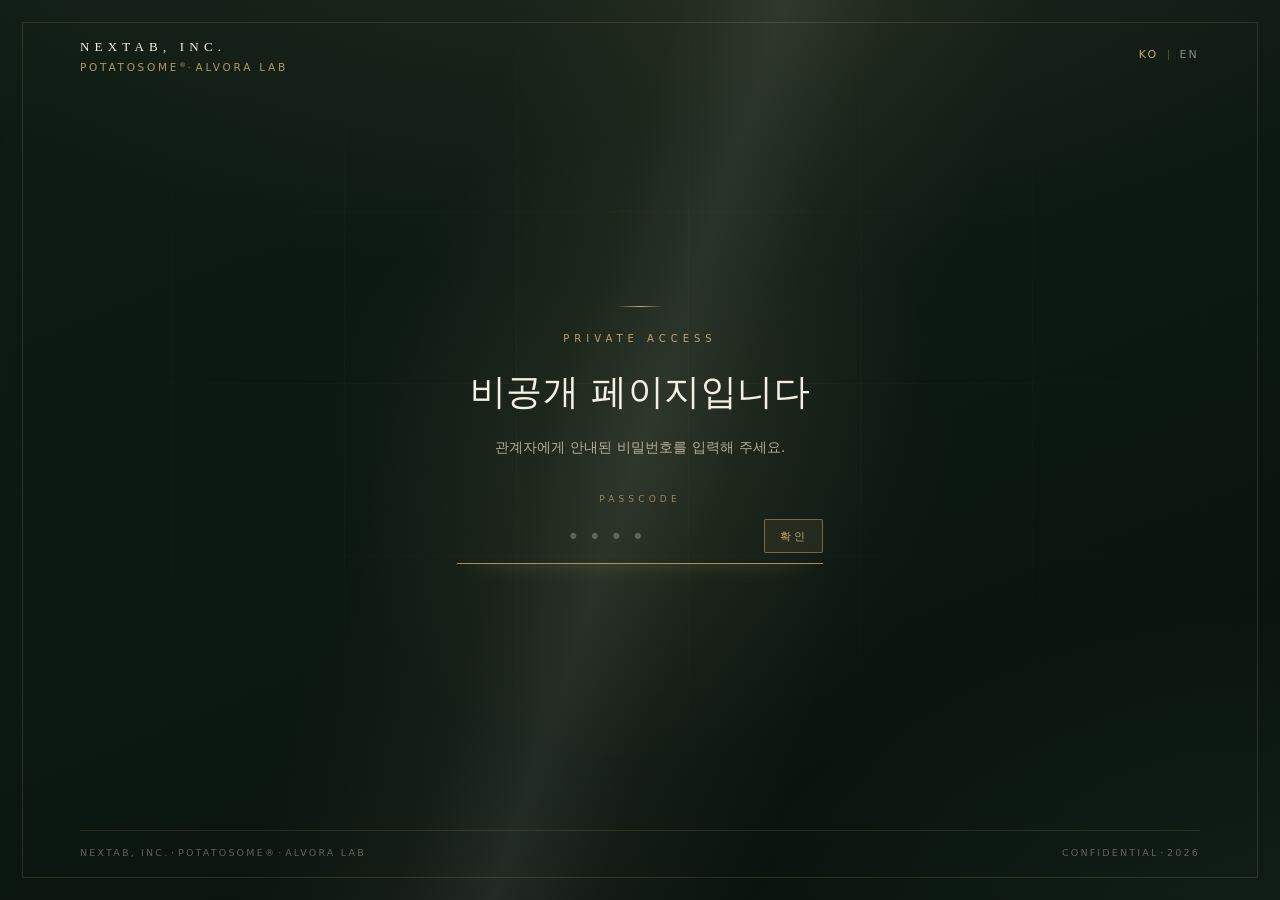
<file: brochure.html>
<!DOCTYPE html>
<html lang="ko">
<head>
<meta charset="utf-8">
<meta name="viewport" content="width=device-width, initial-scale=1">
<!-- nextab-gate:head:start -->
<!-- Private preview: this whole site stays out of search indexes. -->
<meta name="robots" content="noindex, nofollow">
<meta name="googlebot" content="noindex, nofollow">
<script>
  /* Runs before the body is parsed: keep the page hidden until the passcode gate is passed.
     A pass already given in this browsing session skips the gate with no flash. */
  (function () {
    var KEY = 'nextab_exosome_unlocked_v1';
    var root = document.documentElement;
    var open = false;
    try { open = sessionStorage.getItem(KEY) === '1'; } catch (e) {}
    root.className += open ? ' gate-ready' : ' gate-locked';
    if (!open) {
      /* dark canvas from the first paint: an inline rule that lands before the
         page stylesheets do, so no white or paper flash while they download */
      root.style.backgroundColor = '#0c1913';
      root.style.colorScheme = 'dark';
      var boot = document.createElement('style');
      boot.id = 'nextab-gate-boot-style';
      boot.appendChild(document.createTextNode(
        'html.gate-locked,html.gate-locked body{background:#0c1913 !important;color-scheme:dark}'));
      (document.head || root).appendChild(boot);
    }
    window.__nextabGateUnlocked = open;
  })();
</script>
<style id="access-gate-style">
  /* ---- Nextab private-access gate: pure CSS, no image or video asset ---- */
  html.gate-locked, html.gate-locked body { height: 100%; overflow: hidden; }
  html.gate-locked, html.gate-locked body { background: #0c1913 !important; }
  html.gate-locked body > *:not(#access-gate) { display: none !important; }
  /* the page pre-hides its body while English strings load; the gate is already
     in the chosen language, so let it paint instead of a white flash */
  html.gate-locked.lang-en:not(.lang-ready) body { opacity: 1 !important; }

  #access-gate {
    --ag-forest: #0c1913;
    --ag-gold: #c9a96e;
    --ag-ivory: #f5f0e3;
    --ag-cream: #e9dfc9;
    position: fixed;
    inset: 0;
    z-index: 2147483000;
    display: flex;
    height: 100vh;
    height: 100dvh;
    min-height: 100vh;
    min-height: 100dvh;
    padding: clamp(18px, 3.2vw, 40px);
    box-sizing: border-box;
    color: var(--ag-ivory);
    font-family: 'Noto Sans KR', 'Hanken Grotesk', system-ui, -apple-system, 'Segoe UI', 'Helvetica Neue', sans-serif;
    background:
      radial-gradient(120% 82% at 50% -18%, rgba(201, 169, 110, .11), rgba(201, 169, 110, 0) 60%),
      radial-gradient(82% 72% at 106% 110%, rgba(94, 150, 120, .13), rgba(94, 150, 120, 0) 62%),
      linear-gradient(158deg, #0d1b14 0%, #0c1913 42%, #0a1510 72%, #08110d 100%);
    overflow: hidden;
    isolation: isolate;
    -webkit-font-smoothing: antialiased;
    -moz-osx-font-smoothing: grayscale;
  }
  html.gate-ready #access-gate { display: none; }

  #access-gate *,
  #access-gate *::before,
  #access-gate *::after { box-sizing: border-box; }

  /* faint woven tone, masked to the centre */
  #access-gate::before {
    content: "";
    position: absolute;
    inset: 0;
    pointer-events: none;
    background-image:
      repeating-linear-gradient(90deg, rgba(201, 169, 110, .05) 0 1px, transparent 1px 172px),
      repeating-linear-gradient(0deg, rgba(201, 169, 110, .04) 0 1px, transparent 1px 172px);
    -webkit-mask-image: radial-gradient(74% 62% at 50% 42%, #000 4%, rgba(0, 0, 0, .32) 54%, transparent 84%);
    mask-image: radial-gradient(74% 62% at 50% 42%, #000 4%, rgba(0, 0, 0, .32) 54%, transparent 84%);
  }
  /* warm halo behind the wordmark block */
  #access-gate::after {
    content: "";
    position: absolute;
    left: 50%;
    top: 50%;
    width: min(860px, 94vw);
    height: min(860px, 94vw);
    transform: translate(-50%, -50%);
    border-radius: 50%;
    pointer-events: none;
    background: radial-gradient(closest-side, rgba(201, 169, 110, .075), rgba(201, 169, 110, .02) 55%, rgba(201, 169, 110, 0) 74%);
  }
  #access-gate .ag-sheen {
    position: absolute;
    inset: -25% -35%;
    pointer-events: none;
    background: linear-gradient(108deg, transparent 40%, rgba(201, 169, 110, .05) 46%, rgba(246, 236, 208, .1) 50%, rgba(201, 169, 110, .05) 54%, transparent 60%);
    animation: agSheen 17s ease-in-out infinite;
  }
  @keyframes agSheen {
    0%, 100% { transform: translate3d(-12%, 0, 0); }
    50% { transform: translate3d(12%, 0, 0); }
  }
  #access-gate .ag-frame-line {
    position: absolute;
    inset: clamp(11px, 1.7vw, 22px);
    border: 1px solid rgba(201, 169, 110, .17);
    pointer-events: none;
  }

  #access-gate .ag-frame {
    position: relative;
    z-index: 2;
    flex: 1 1 auto;
    display: flex;
    flex-direction: column;
    width: 100%;
    max-width: 1120px;
    margin: 0 auto;
  }

  #access-gate .ag-top {
    display: flex;
    align-items: flex-start;
    justify-content: space-between;
    gap: 20px;
  }
  #access-gate .ag-brand { display: flex; flex-direction: column; gap: 9px; }
  #access-gate .ag-word {
    font-family: 'Noto Serif KR', Georgia, 'Times New Roman', serif;
    font-size: 13px;
    font-weight: 500;
    line-height: 1;
    letter-spacing: .4em;
    text-transform: uppercase;
    color: var(--ag-ivory);
  }
  #access-gate .ag-sub {
    font-size: 10.5px;
    line-height: 1;
    letter-spacing: .26em;
    text-transform: uppercase;
    color: rgba(201, 169, 110, .88);
  }
  #access-gate sup { font-size: .62em; vertical-align: super; letter-spacing: 0; line-height: 0; }
  #access-gate .ag-dot { color: rgba(201, 169, 110, .55); padding: 0 .18em; }

  #access-gate .ag-lang { display: flex; align-items: center; gap: 9px; }
  #access-gate .ag-lang button {
    appearance: none;
    -webkit-appearance: none;
    background: none;
    border: 0;
    padding: 5px 1px;
    font: inherit;
    font-size: 11px;
    letter-spacing: .2em;
    color: rgba(245, 240, 227, .52);
    cursor: pointer;
    transition: color .3s ease;
  }
  #access-gate .ag-lang button:hover { color: var(--ag-ivory); }
  #access-gate .ag-lang button[aria-pressed="true"] { color: var(--ag-gold); }
  #access-gate .ag-lang .ag-bar { display: block; width: 1px; height: 10px; background: rgba(201, 169, 110, .34); }

  #access-gate .ag-main {
    flex: 1 1 auto;
    display: flex;
    flex-direction: column;
    align-items: center;
    justify-content: center;
    padding: clamp(26px, 5vh, 60px) 0;
    text-align: center;
  }
  #access-gate .ag-rule {
    display: block;
    width: 46px;
    height: 1px;
    margin-bottom: clamp(20px, 3vh, 28px);
    background: linear-gradient(90deg, transparent, var(--ag-gold), transparent);
  }
  #access-gate .ag-eyebrow {
    margin: 0 0 clamp(16px, 2.4vh, 22px);
    font-size: 10px;
    font-weight: 400;
    line-height: 1;
    letter-spacing: .5em;
    text-transform: uppercase;
    color: rgba(201, 169, 110, .95);
  }
  #access-gate .ag-title {
    margin: 0;
    font-family: 'Noto Sans KR', 'Hanken Grotesk', system-ui, -apple-system, sans-serif;
    font-size: clamp(25px, 3.1vw, 36px);
    font-weight: 300;
    line-height: 1.42;
    letter-spacing: .015em;
    color: var(--ag-ivory);
  }
  #access-gate .ag-note {
    margin: clamp(14px, 2vh, 19px) auto 0;
    max-width: 30em;
    font-size: 13.5px;
    font-weight: 300;
    line-height: 1.8;
    letter-spacing: .01em;
    color: rgba(233, 223, 201, .72);
  }

  #access-gate .ag-form { width: min(366px, 100%); margin-top: clamp(26px, 4vh, 42px); }
  #access-gate .ag-lab {
    display: block;
    margin-bottom: 11px;
    font-size: 9px;
    font-weight: 500;
    line-height: 1;
    letter-spacing: .46em;
    text-transform: uppercase;
    color: rgba(201, 169, 110, .72);
    text-align: center;
  }
  #access-gate .ag-field {
    display: flex;
    align-items: center;
    gap: 10px;
    border-bottom: 1px solid rgba(201, 169, 110, .32);
    transition: border-color .35s ease, box-shadow .35s ease;
  }
  #access-gate .ag-field:focus-within {
    border-color: rgba(201, 169, 110, .82);
    box-shadow: 0 12px 26px -22px rgba(201, 169, 110, .9);
  }
  #access-gate .ag-field.is-shake { animation: agShake .5s cubic-bezier(.36, .07, .19, .97) both; }
  @keyframes agShake {
    10%, 90% { transform: translateX(-2px); }
    20%, 80% { transform: translateX(3px); }
    30%, 50%, 70% { transform: translateX(-5px); }
    40%, 60% { transform: translateX(5px); }
  }
  #access-gate input.ag-in {
    flex: 1 1 auto;
    width: 100%;
    min-width: 0;
    margin: 0;
    appearance: none;
    -webkit-appearance: none;
    background: transparent;
    border: 0;
    border-radius: 0;
    outline: 0;
    box-shadow: none;
    color: var(--ag-ivory);
    font-family: 'IBM Plex Mono', ui-monospace, SFMono-Regular, Menlo, Consolas, monospace;
    font-size: 21px;
    font-weight: 400;
    line-height: 1.2;
    letter-spacing: .42em;
    text-align: center;
    text-indent: .42em;
    padding: 10px 4px 13px;
    caret-color: var(--ag-gold);
  }
  #access-gate input.ag-in::placeholder { color: rgba(245, 240, 227, .27); letter-spacing: .42em; }
  #access-gate input.ag-in::-ms-reveal { display: none; }
  #access-gate .ag-btn {
    flex: none;
    margin-bottom: 7px;
    appearance: none;
    -webkit-appearance: none;
    border: 1px solid rgba(201, 169, 110, .5);
    border-radius: 2px;
    background: rgba(201, 169, 110, .09);
    color: var(--ag-gold);
    font-family: inherit;
    font-size: 11px;
    font-weight: 500;
    line-height: 1;
    letter-spacing: .22em;
    padding: 11px 15px 10px;
    cursor: pointer;
    transition: background .3s ease, color .3s ease, border-color .3s ease;
    white-space: nowrap;
  }
  #access-gate .ag-btn:hover,
  #access-gate .ag-btn:focus-visible { background: var(--ag-gold); border-color: var(--ag-gold); color: #0c1913; }
  #access-gate .ag-btn:disabled { opacity: .55; cursor: default; }
  #access-gate .ag-msg {
    min-height: 19px;
    margin: 13px 0 0;
    font-size: 12.5px;
    font-weight: 300;
    line-height: 1.6;
    letter-spacing: .01em;
    color: #e2b5a1;
    opacity: 0;
    transform: translateY(-3px);
    transition: opacity .35s ease, transform .35s ease;
  }
  #access-gate .ag-msg.is-on { opacity: 1; transform: none; }

  #access-gate .ag-foot {
    display: flex;
    align-items: center;
    justify-content: space-between;
    gap: 14px;
    padding-top: 15px;
    border-top: 1px solid rgba(201, 169, 110, .15);
    font-size: 9.5px;
    line-height: 1.5;
    letter-spacing: .23em;
    text-transform: uppercase;
    color: rgba(233, 223, 201, .38);
  }

  html.gate-locked #access-gate { animation: agIn .85s cubic-bezier(.22, .61, .36, 1) both; }
  html.gate-locked #access-gate .ag-frame { animation: agRise .9s cubic-bezier(.22, .61, .36, 1) both; }
  @keyframes agIn { from { opacity: 0; } to { opacity: 1; } }
  @keyframes agRise { from { opacity: 0; transform: translateY(10px); } to { opacity: 1; transform: none; } }

  html.gate-leaving #access-gate { opacity: 0; transition: opacity .72s cubic-bezier(.4, 0, .2, 1); pointer-events: none; }
  html.gate-leaving #access-gate .ag-frame { transform: translateY(-8px); transition: transform .72s cubic-bezier(.4, 0, .2, 1); }

  @media (max-width: 540px) {
    #access-gate { padding: 22px 18px 18px; }
    #access-gate .ag-word { font-size: 12px; letter-spacing: .3em; }
    #access-gate .ag-sub { font-size: 9.5px; letter-spacing: .2em; }
    #access-gate .ag-title { font-size: clamp(23px, 6.6vw, 29px); }
    #access-gate .ag-note { font-size: 13px; }
    #access-gate .ag-form { width: 100%; }
    #access-gate input.ag-in { font-size: 19px; letter-spacing: .34em; text-indent: .34em; }
    #access-gate .ag-foot { flex-direction: column; align-items: flex-start; gap: 5px; font-size: 8.5px; letter-spacing: .16em; }
  }
  @media (prefers-reduced-motion: reduce) {
    #access-gate .ag-sheen { animation: none; }
    html.gate-locked #access-gate,
    html.gate-locked #access-gate .ag-frame { animation: none; }
    #access-gate .ag-field.is-shake { animation: none; }
    html.gate-leaving #access-gate,
    html.gate-leaving #access-gate .ag-frame { transition: none; }
  }
</style>
<noscript><style>html { background: #0c1913; } html body > *:not(#access-gate) { display: none !important; }</style></noscript>
<!-- nextab-gate:head:end -->
<title>Potatosome® 브로슈어 | 식물 유래 진정·안티에이징 · Nextab, Inc.</title>
<meta name="description" content="Potatosome® 원료 브로슈어 — 감자 유래 식물 엑소좀. 단회 도포 인체적용시험(n=21)에서 피부 표면온도 −11.6 %, 눈가 주름 깊이 −10.7 %, 탄력 +5.7 %, 색소 지표 −5.8 %. 미국·일본·중국·한국 원료명 등재, 영·한 PDF 다운로드.">
<meta name="theme-color" content="#13221B">
<meta property="og:type" content="website">
<meta property="og:title" content="Potatosome® 브로슈어 | 식물 유래 진정·안티에이징 · Nextab, Inc.">
<meta property="og:description" content="감자 유래 식물 엑소좀 Potatosome® 원료 브로슈어. 인체적용시험 n=21 · 4개국 원료명 등재 · 영·한 PDF.">
<meta property="og:locale" content="ko_KR">
<script>
  /* Language boot: runs before the body is parsed so that ?lang=en
     opens in English with no Korean flash, and the CSS can pre-hide
     the page until the strings are applied. */
  (function () {
    var l = 'ko';
    try {
      var q = new URLSearchParams(location.search).get('lang');
      if (q === 'en' || q === 'ko') {
        l = q;
      } else if (q === null) {
        var s = localStorage.getItem('alvora.lang');
        if (s === 'en' || s === 'ko') l = s;
      }
    } catch (e) {}
    document.documentElement.setAttribute('lang', l === 'en' ? 'en' : 'ko');
    if (l === 'en') document.documentElement.className += ' lang-en';
  })();
</script>
<noscript><style>html.lang-en body { opacity: 1 !important; } .faq details .a { display: block; }</style></noscript>
<link rel="icon" href="assets/favicon.svg" type="image/svg+xml">
<link rel="preload" href="assets/fonts/NotoSerifKR-brief.woff2" as="font" type="font/woff2" crossorigin>
<link rel="preload" href="assets/fonts/NotoSansKR-brief.woff2" as="font" type="font/woff2" crossorigin>
<style>
  /* The shared site subsets were cut from the earlier pages and miss 68 characters this
     brochure needs, which used to fall back to a different typeface mid-sentence. These
     two brief subsets carry every character on this page, both languages, as variable
     fonts (sans 100–900, serif 200–900); the shared subset stays behind them as fallback. */
  @font-face {
    font-family: 'NotoSerifKR';
    src: url('assets/fonts/NotoSerifKR-brief.woff2') format('woff2');
    font-weight: 200 900;
    font-style: normal;
    font-display: swap;
    unicode-range: U+0020-0023, U+0025-0059, U+005B-005F, U+0061-007E, U+00A9, U+00AE, U+00B0, U+00B5, U+00B7, U+2013-2014, U+201C-201D, U+2190, U+2192-2193, U+2212, U+300C-300D, U+AC00-AC01, U+AC04, U+AC10, U+AC12, U+AC19, U+AC1C-AC1D, U+AC70, U+AC74, U+AC80, U+AC83, U+AC8C, U+ACA9, U+ACAC, U+ACB0, U+ACBD, U+ACC4, U+ACE0, U+ACF5, U+ACFC, U+AD00, U+AD11, U+AD50, U+AD6C-AD6D, U+ADDC, U+ADE0, U+ADF8-ADF9, U+ADFC, U+AE09, U+AE30, U+AE38, U+AE40, U+AE4A, U+AE4C, U+AED8, U+B098, U+B0B4, U+B0C5, U+B108, U+B124, U+B144, U+B178, U+B17C, U+B208, U+B294, U+B2A5, U+B2C8, U+B2D9, U+B2E4, U+B2E8, U+B2EC, U+B2F4, U+B2F9, U+B300, U+B354, U+B358, U+B370, U+B378, U+B3C4-B3C5, U+B3D5, U+B3D9, U+B418, U+B41C, U+B429, U+B450, U+B458, U+B4DC, U+B4E4, U+B4F1, U+B514, U+B530, U+B6F0, U+B77C, U+B790, U+B798-B799, U+B79C, U+B7FD, U+B808, U+B824-B825, U+B85C-B85D, U+B8CC, U+B8E8, U+B8F0, U+B8F9, U+B978, U+B97C, U+B984-B985, U+B9AC, U+B9BD, U+B9C1, U+B9CC, U+B9E4, U+BA3C, U+BA54, U+BA70, U+BA74, U+BA85, U+BAA8-BAA9, U+BB38, U+BB3B-BB3C, U+BBC0, U+BBF8, U+BC00, U+BC14, U+BC18, U+BC1B-BC1C, U+BC29, U+BC31, U+BC88, U+BC8C, U+BC95, U+BCA8, U+BCBD, U+BCC0, U+BCC4, U+BCF4-BCF5, U+BCF8, U+BD80, U+BD84, U+BD89, U+BD99, U+BE0C, U+BE44, U+BE60, U+BE68, U+C0AC, U+C0C1, U+C0C9, U+C0D8, U+C11C, U+C120, U+C124, U+C131, U+C138, U+C18C-C18D, U+C190, U+C1A1, U+C1C4, U+C218, U+C220, U+C27D, U+C288, U+C2A4, U+C2B5, U+C2B9, U+C2DC-C2DD, U+C2E0, U+C2EC, U+C4F0, U+C4F8, U+C544, U+C548-C54A, U+C54C, U+C558, U+C570, U+C57C-C57D, U+C5B4, U+C5B8, U+C5C5, U+C5C8, U+C5D0-C5D1, U+C5EC-C5ED, U+C5F0, U+C5F4, U+C5FC, U+C601, U+C608, U+C628, U+C62C, U+C640, U+C644, U+C65C, U+C678, U+C694, U+C6A9, U+C6B0, U+C6B4, U+C6C0, U+C6CC, U+C6D0, U+C704, U+C720, U+C73C, U+C740, U+C744, U+C74C, U+C751, U+C758, U+C774, U+C778, U+C77C, U+C785, U+C788, U+C790-C791, U+C7A1, U+C7A5, U+C7AC, U+C800-C801, U+C804, U+C808, U+C810, U+C815, U+C81C, U+C838, U+C870, U+C880, U+C885, U+C8FC, U+C90D, U+C911, U+C99D, U+C9C0-C9C1, U+C9C4, U+C9C8, U+C9D1, U+C9D5, U+C9F8, U+CABD, U+CC28, U+CC30, U+CC98, U+CCAD, U+CCB4, U+CD5C, U+CD95, U+CD9C, U+CE21, U+CE58, U+CE6D, U+CF00, U+CFE8, U+D06C, U+D0A4, U+D0C1, U+D0C4, U+D0DC, U+D130, U+D1A0, U+D1B5, U+D22C, U+D2B8-D2B9, U+D2F0, U+D305, U+D30C, U+D310, U+D398, U+D3B8, U+D3C9, U+D3EC, U+D45C, U+D488, U+D504, U+D50C, U+D53C, U+D544, U+D558, U+D55C, U+D560, U+D568-D569, U+D56D, U+D574, U+D588, U+D5D8, U+D604, U+D611, U+D615, U+D638-D639, U+D654-D655, U+D658, U+D65C, U+D669, U+D68C, U+D6A8, U+D6C4, U+D788;
  }
  @font-face {
    font-family: 'NotoSansKR';
    src: url('assets/fonts/NotoSansKR-brief.woff2') format('woff2');
    font-weight: 100 900;
    font-style: normal;
    font-display: swap;
    unicode-range: U+0020-0023, U+0025-0059, U+005B-005F, U+0061-007E, U+00A9, U+00AE, U+00B0, U+00B5, U+00B7, U+2013-2014, U+201C-201D, U+2190, U+2192-2193, U+2212, U+300C-300D, U+AC00-AC01, U+AC04, U+AC10, U+AC12, U+AC19, U+AC1C-AC1D, U+AC70, U+AC74, U+AC80, U+AC83, U+AC8C, U+ACA9, U+ACAC, U+ACB0, U+ACBD, U+ACC4, U+ACE0, U+ACF5, U+ACFC, U+AD00, U+AD11, U+AD50, U+AD6C-AD6D, U+ADDC, U+ADE0, U+ADF8-ADF9, U+ADFC, U+AE09, U+AE30, U+AE38, U+AE40, U+AE4A, U+AE4C, U+AED8, U+B098, U+B0B4, U+B0C5, U+B108, U+B124, U+B144, U+B178, U+B17C, U+B208, U+B294, U+B2A5, U+B2C8, U+B2D9, U+B2E4, U+B2E8, U+B2EC, U+B2F4, U+B2F9, U+B300, U+B354, U+B358, U+B370, U+B378, U+B3C4-B3C5, U+B3D5, U+B3D9, U+B418, U+B41C, U+B429, U+B450, U+B458, U+B4DC, U+B4E4, U+B4F1, U+B514, U+B530, U+B6F0, U+B77C, U+B790, U+B798-B799, U+B79C, U+B7FD, U+B808, U+B824-B825, U+B85C-B85D, U+B8CC, U+B8E8, U+B8F0, U+B8F9, U+B978, U+B97C, U+B984-B985, U+B9AC, U+B9BD, U+B9C1, U+B9CC, U+B9E4, U+BA3C, U+BA54, U+BA70, U+BA74, U+BA85, U+BAA8-BAA9, U+BB38, U+BB3B-BB3C, U+BBC0, U+BBF8, U+BC00, U+BC14, U+BC18, U+BC1B-BC1C, U+BC29, U+BC31, U+BC88, U+BC8C, U+BC95, U+BCA8, U+BCBD, U+BCC0, U+BCC4, U+BCF4-BCF5, U+BCF8, U+BD80, U+BD84, U+BD89, U+BD99, U+BE0C, U+BE44, U+BE60, U+BE68, U+C0AC, U+C0C1, U+C0C9, U+C0D8, U+C11C, U+C120, U+C124, U+C131, U+C138, U+C18C-C18D, U+C190, U+C1A1, U+C1C4, U+C218, U+C220, U+C27D, U+C288, U+C2A4, U+C2B5, U+C2B9, U+C2DC-C2DD, U+C2E0, U+C2EC, U+C4F0, U+C4F8, U+C544, U+C548-C54A, U+C54C, U+C558, U+C570, U+C57C-C57D, U+C5B4, U+C5B8, U+C5C5, U+C5C8, U+C5D0-C5D1, U+C5EC-C5ED, U+C5F0, U+C5F4, U+C5FC, U+C601, U+C608, U+C628, U+C62C, U+C640, U+C644, U+C65C, U+C678, U+C694, U+C6A9, U+C6B0, U+C6B4, U+C6C0, U+C6CC, U+C6D0, U+C704, U+C720, U+C73C, U+C740, U+C744, U+C74C, U+C751, U+C758, U+C774, U+C778, U+C77C, U+C785, U+C788, U+C790-C791, U+C7A1, U+C7A5, U+C7AC, U+C800-C801, U+C804, U+C808, U+C810, U+C815, U+C81C, U+C838, U+C870, U+C880, U+C885, U+C8FC, U+C90D, U+C911, U+C99D, U+C9C0-C9C1, U+C9C4, U+C9C8, U+C9D1, U+C9D5, U+C9F8, U+CABD, U+CC28, U+CC30, U+CC98, U+CCAD, U+CCB4, U+CD5C, U+CD95, U+CD9C, U+CE21, U+CE58, U+CE6D, U+CF00, U+CFE8, U+D06C, U+D0A4, U+D0C1, U+D0C4, U+D0DC, U+D130, U+D1A0, U+D1B5, U+D22C, U+D2B8-D2B9, U+D2F0, U+D305, U+D30C, U+D310, U+D398, U+D3B8, U+D3C9, U+D3EC, U+D45C, U+D488, U+D504, U+D50C, U+D53C, U+D544, U+D558, U+D55C, U+D560, U+D568-D569, U+D56D, U+D574, U+D588, U+D5D8, U+D604, U+D611, U+D615, U+D638-D639, U+D654-D655, U+D658, U+D65C, U+D669, U+D68C, U+D6A8, U+D6C4, U+D788;
  }
  @font-face {
    font-family: 'NotoSerifKR';
    src: url('assets/fonts/NotoSerifKR-subset.woff2') format('woff2');
    font-weight: 200 900;
    font-style: normal;
    font-display: swap;
  }
  @font-face {
    font-family: 'NotoSansKR';
    src: url('assets/fonts/NotoSansKR-subset.woff2') format('woff2');
    font-weight: 100 900;
    font-style: normal;
    font-display: swap;
  }
  /* English strings are applied after parse; keep the page hidden until then. */
  html.lang-en:not(.lang-ready) body { opacity: 0; }

  :root {
    --forest: #13221B;
    --forest-2: #182C22;
    --forest-3: #0E1A14;
    --ivory: #F7F5F0;
    --paper: #FCFBF7;
    --sand: #F1EDE4;
    --line: #DED8C9;
    --line-dark: rgba(247,245,240,.14);
    --gold: #C2A268;
    --gold-deep: #9C7C44;
    --sage: #7FA893;
    --ink: #1C1F19;
    --text: #33372E;
    --muted: #6B6F63;
    --muted-2: #8A8E81;
    --serif: 'NotoSerifKR', 'Nanum Myeongjo', 'Noto Serif CJK KR', Georgia, 'Times New Roman', serif;
    --sans: 'NotoSansKR', 'Noto Sans CJK KR', 'Apple SD Gothic Neo', 'Malgun Gothic', system-ui, sans-serif;
    --max: 1140px;
    --pad: clamp(20px, 5vw, 56px);
    --nav-h: 74px;
  }

  * { box-sizing: border-box; }
  html { scroll-padding-top: calc(var(--nav-h) + 14px); -webkit-text-size-adjust: 100%; }
  body {
    margin: 0;
    background: var(--ivory);
    color: var(--text);
    font-family: var(--sans);
    font-size: 16px;
    line-height: 1.75;
    font-weight: 400;
    word-break: keep-all;
    overflow-wrap: break-word;
    -webkit-font-smoothing: antialiased;
  }
  img, svg { max-width: 100%; }
  a { color: inherit; text-decoration: none; }
  h1, h2, h3, h4 { margin: 0; font-weight: 400; }
  p { margin: 0; }
  ul, ol { margin: 0; padding: 0; list-style: none; }
  ::selection { background: rgba(194,162,104,.32); }
  :focus-visible { outline: 2px solid var(--gold-deep); outline-offset: 3px; }

  .wrap { width: 100%; max-width: var(--max); margin: 0 auto; padding-inline: var(--pad); }
  .sr-only {
    position: absolute; width: 1px; height: 1px; padding: 0; margin: -1px;
    overflow: hidden; clip: rect(0 0 0 0); white-space: nowrap; border: 0;
  }
  .skip {
    position: absolute; left: 12px; top: -60px; z-index: 200; background: var(--forest);
    color: var(--ivory); padding: 10px 16px; border-radius: 2px; transition: top .2s;
  }
  .skip:focus { top: 12px; }

  /* ---------- shared type ---------- */
  .eyebrow {
    font-family: var(--sans);
    font-size: 11px;
    letter-spacing: .22em;
    font-weight: 500;
    color: var(--gold-deep);
    text-transform: uppercase;
    display: flex; align-items: center; gap: 12px;
  }
  .eyebrow::before { content: ""; width: 26px; height: 1px; background: currentColor; opacity: .55; flex: none; }
  .eyebrow.no-rule::before { display: none; }
  .eyebrow.on-dark { color: var(--gold); }

  .h2 {
    font-family: var(--serif);
    font-weight: 400;
    font-size: clamp(26px, 3.1vw, 38px);
    line-height: 1.34;
    letter-spacing: -.02em;
    color: var(--ink);
    margin-top: 16px;
  }
  .lead {
    font-size: clamp(15px, 1.3vw, 17px);
    line-height: 1.85;
    color: var(--muted);
    max-width: 64ch;
    margin-top: 16px;
  }
  .section { padding-block: clamp(58px, 7.4vw, 96px); position: relative; }
  .section.alt { background: var(--sand); border-block: 1px solid var(--line); }
  .sec-head { max-width: 70ch; }

  /* ---------- header ---------- */
  .site-header {
    position: fixed; inset: 0 0 auto 0; z-index: 100;
    height: var(--nav-h);
    display: flex; align-items: center;
    transition: background .3s ease, box-shadow .3s ease, border-color .3s ease;
    border-bottom: 1px solid transparent;
  }
  .site-header .wrap { display: flex; align-items: center; justify-content: space-between; gap: 20px; }
  .brand { display: flex; align-items: center; gap: 12px; }
  .brand-mark {
    width: 34px; height: 34px; border-radius: 50%; border: 1.4px solid var(--sage);
    display: grid; place-items: center; position: relative; flex: none;
    transition: border-color .3s;
  }
  .brand-mark span {
    font-family: var(--serif); font-size: 15px; line-height: 1; color: #E9EDE4;
    transform: translateY(-.5px);
  }
  .brand-mark i {
    position: absolute; right: -1px; top: 1px; width: 7px; height: 7px;
    border-radius: 50%; background: #E4794B;
  }
  .brand-text { display: flex; flex-direction: column; line-height: 1.15; }
  .brand-name { font-size: 12.5px; letter-spacing: .3em; font-weight: 500; color: #F4F2EA; transition: color .3s; }
  .brand-sub { font-size: 9.5px; letter-spacing: .2em; color: rgba(244,242,234,.55); margin-top: 3px; transition: color .3s; }
  .top-actions { display: flex; align-items: center; gap: clamp(14px, 2.6vw, 28px); }
  .sec-nav { display: flex; align-items: center; gap: clamp(14px, 1.8vw, 24px); }
  .sec-nav a {
    font-size: 12px; letter-spacing: .03em; color: rgba(244,242,234,.62);
    padding: 4px 0; border-bottom: 1px solid transparent; transition: color .25s, border-color .25s;
  }
  .sec-nav a:hover { color: #FFFDF6; border-bottom-color: rgba(194,162,104,.55); }
  .site-header.is-scrolled .sec-nav a { color: #6B6F63; }
  .site-header.is-scrolled .sec-nav a:hover { color: var(--forest); }
  .back-link {
    font-size: 12.5px; letter-spacing: .04em; color: rgba(244,242,234,.82);
    display: inline-flex; align-items: center; gap: 7px; padding: 6px 0;
    border-bottom: 1px solid transparent; transition: color .25s, border-color .25s;
  }
  .back-link:hover { color: #FFFDF6; border-bottom-color: rgba(194,162,104,.6); }
  .back-link .arw { font-size: 12px; color: var(--gold); }

  .site-header.is-scrolled {
    background: rgba(247,245,240,.95);
    backdrop-filter: blur(10px);
    -webkit-backdrop-filter: blur(10px);
    border-bottom-color: var(--line);
  }
  .site-header.is-scrolled .brand-mark { border-color: var(--gold-deep); }
  .site-header.is-scrolled .brand-mark span { color: var(--forest); }
  .site-header.is-scrolled .brand-name { color: var(--forest); }
  .site-header.is-scrolled .brand-sub { color: var(--muted-2); }
  .site-header.is-scrolled .back-link { color: #4C5147; }
  .site-header.is-scrolled .back-link:hover { color: var(--forest); }

  .lang-switch { display: inline-flex; align-items: center; gap: 9px; }
  .lang-switch button {
    font-family: var(--sans); font-size: 11px; letter-spacing: .14em; line-height: 1;
    padding: 4px 1px; border: 0; background: none; cursor: pointer;
    color: rgba(244,242,234,.55); transition: color .25s;
  }
  .lang-switch button:hover { color: #FFFDF6; }
  .lang-switch button[aria-pressed="true"] { color: var(--gold); }
  .lang-switch .sep { width: 1px; height: 9px; background: currentColor; color: #F4F2EA; opacity: .3; }
  .site-header.is-scrolled .lang-switch button { color: #828678; }
  .site-header.is-scrolled .lang-switch button:hover { color: var(--forest); }
  .site-header.is-scrolled .lang-switch button[aria-pressed="true"] { color: var(--gold-deep); }
  .site-header.is-scrolled .lang-switch .sep { color: var(--forest); }

  /* ---------- hero ---------- */
  .hero {
    background: var(--forest-3); color: var(--ivory);
    padding-top: calc(var(--nav-h) + clamp(38px, 5.6vw, 74px));
    padding-bottom: clamp(34px, 4.4vw, 56px);
    position: relative; overflow: hidden;
  }
  .hero::before {
    content: ""; position: absolute; inset: 0;
    background:
      radial-gradient(900px 520px at 84% 4%, rgba(127,168,147,.13), transparent 64%),
      radial-gradient(700px 480px at 2% 92%, rgba(194,162,104,.09), transparent 68%);
    pointer-events: none;
  }
  .hero > .wrap { position: relative; }
  .cover-top { display: none; }
  .crumb {
    display: inline-flex; align-items: center; gap: 9px;
    font-size: 10.5px; letter-spacing: .22em; text-transform: uppercase; color: rgba(194,162,104,.92);
  }
  .crumb .sep { opacity: .5; }
  .hero-grid {
    display: grid; grid-template-columns: minmax(0,1.18fr) minmax(0,.82fr);
    gap: clamp(26px, 4vw, 56px); align-items: center; margin-top: clamp(22px, 2.6vw, 34px);
  }
  .hero h1 {
    font-family: var(--serif); font-weight: 300;
    font-size: clamp(30px, 4.4vw, 50px); line-height: 1.22; letter-spacing: -.028em;
    color: #FBFAF4; margin-top: 18px;
  }
  .hero-lead {
    margin-top: 20px; max-width: 52ch;
    font-size: clamp(14px, 1.2vw, 16px); line-height: 1.92; color: #B9BFB2; font-weight: 300;
  }
  .hero-flex { display: flex; flex-wrap: wrap; gap: 11px; margin-top: 26px; }
  .btn {
    display: inline-flex; align-items: center; justify-content: center; gap: 9px;
    font-family: var(--sans); font-size: 13px; letter-spacing: .02em; font-weight: 500;
    padding: 15px 22px; border-radius: 2px; border: 1px solid transparent;
    transition: background .25s, color .25s, border-color .25s, transform .25s;
  }
  .btn-gold { background: var(--gold); color: #17180F; }
  .btn-gold:hover { background: #D3B57C; }
  .btn-ghost { border-color: rgba(247,245,240,.28); color: #EDEBE0; }
  .btn-ghost:hover { border-color: rgba(194,162,104,.7); color: #FFFDF6; background: rgba(194,162,104,.1); }
  .btn .ico { font-size: 14px; line-height: 1; }
  .hero-alt {
    margin-top: 14px; font-size: 11.5px; letter-spacing: .04em; color: #98A190;
  }
  .hero-alt a { color: var(--gold); border-bottom: 1px solid rgba(194,162,104,.45); padding-bottom: 1px; }
  .hero-alt a:hover { color: #E5CD9C; }

  .vesicle { justify-self: end; width: 100%; max-width: 330px; }
  .vesicle svg { display: block; width: 100%; height: auto; }
  .vesicle-cap {
    margin-top: 10px; font-size: 10.5px; letter-spacing: .16em; text-transform: uppercase;
    color: #8E9789; text-align: center;
  }

  .hero-facts {
    display: grid; grid-template-columns: repeat(4, 1fr);
    margin-top: clamp(30px, 4vw, 52px);
    border-top: 1px solid var(--line-dark); padding-top: 22px;
    position: relative;
  }
  .hero-fact { padding-right: 22px; }
  .hero-fact + .hero-fact { border-left: 1px solid rgba(247,245,240,.1); padding-left: 22px; }
  .hero-fact b { display: block; font-family: var(--serif); font-weight: 400; font-size: 19px; color: #FAF8F1; letter-spacing: -.01em; }
  .hero-fact span { display: block; margin-top: 5px; font-size: 11px; line-height: 1.6; color: #98A190; letter-spacing: .01em; }

  /* ---------- download band ---------- */
  .band {
    background: var(--paper);
    border-bottom: 1px solid var(--line);
    padding-block: clamp(22px, 2.6vw, 30px);
  }
  .band-in {
    display: flex; flex-wrap: wrap; align-items: center; justify-content: space-between;
    gap: 16px 30px;
  }
  .band-k { font-size: 10.5px; letter-spacing: .2em; text-transform: uppercase; color: var(--gold-deep); }
  .band-t {
    font-family: var(--serif); font-size: 17.5px; color: var(--forest); margin-top: 6px; letter-spacing: -.01em;
  }
  .band-d { font-size: 12.5px; color: var(--muted); margin-top: 4px; }
  .band-act { display: flex; flex-wrap: wrap; align-items: center; gap: 10px 16px; }
  .btn-solid { background: var(--forest); color: #F6F2E6; }
  .btn-solid:hover { background: #1B2F25; }
  .btn-line { border-color: rgba(19,34,27,.24); color: var(--forest); }
  .btn-line:hover { border-color: var(--gold-deep); background: rgba(194,162,104,.12); }
  .band-alt { font-size: 11.5px; color: var(--muted); letter-spacing: .02em; }
  .band-alt a { color: var(--gold-deep); border-bottom: 1px solid rgba(156,124,68,.4); }
  .band-alt a:hover { color: var(--forest); }

  /* ---------- loop ---------- */
  .loop {
    display: grid; grid-template-columns: 1fr auto 1fr auto 1fr; align-items: stretch;
    margin-top: clamp(26px, 3.4vw, 40px); border: 1px solid var(--line); background: var(--paper);
  }
  .loop-cell { padding: 22px 20px; }
  .loop-cell b { display: block; font-family: var(--serif); font-size: 16.5px; color: var(--forest); font-weight: 400; }
  .loop-cell span { display: block; margin-top: 6px; font-size: 12px; line-height: 1.7; color: var(--muted); }
  .loop-arrow {
    display: grid; place-items: center; padding-inline: 4px;
    color: var(--gold-deep); font-size: 16px; background: rgba(194,162,104,.07);
    border-inline: 1px solid var(--line);
  }
  .loop-note { margin-top: 18px; font-size: 12.5px; line-height: 1.8; color: var(--muted); max-width: 66ch; }

  /* ---------- cards ---------- */
  .cards { display: grid; grid-template-columns: repeat(2, 1fr); gap: 1px; margin-top: clamp(26px, 3.2vw, 40px); background: var(--line); border: 1px solid var(--line); }
  .card { background: var(--paper); padding: clamp(22px, 2.6vw, 32px); display: flex; flex-direction: column; }
  .card-n { font-family: var(--serif); font-size: 12px; letter-spacing: .18em; color: var(--gold-deep); }
  .card h3 {
    font-family: var(--serif); font-size: clamp(19px, 1.9vw, 22px); color: var(--ink);
    margin-top: 10px; letter-spacing: -.012em; line-height: 1.4;
  }
  .card p { font-size: 13.6px; line-height: 1.85; color: var(--muted); margin-top: 10px; }
  .card .meta {
    padding-top: 14px; font-size: 11.5px; line-height: 1.7;
    color: var(--gold-deep); letter-spacing: .01em; border-top: 1px solid var(--line); margin-top: 18px;
  }
  .fine {
    margin-top: 18px; font-size: 11.8px; line-height: 1.8; color: var(--muted-2);
    max-width: 78ch; padding-left: 14px; border-left: 2px solid var(--line);
  }

  /* ---------- stats ---------- */
  .stats {
    display: grid; grid-template-columns: repeat(4, 1fr);
    border-top: 1px solid var(--line); border-bottom: 1px solid var(--line);
    margin-top: clamp(26px, 3.4vw, 40px);
  }
  .stat { padding: 26px 22px 28px 0; }
  .stat + .stat { border-left: 1px solid var(--line); padding-left: 22px; }
  .stat-k { font-size: 10.5px; letter-spacing: .14em; text-transform: uppercase; color: var(--gold-deep); }
  .stat-v { font-family: var(--serif); font-size: clamp(30px, 3.2vw, 40px); color: var(--forest); line-height: 1.1; margin-top: 10px; letter-spacing: -.02em; }
  .stat-v small { font-family: var(--sans); font-size: 12px; color: var(--sage); margin-left: 4px; letter-spacing: .02em; }
  .stat-d { font-size: 12px; color: var(--text); margin-top: 8px; }
  .stat-n { font-size: 11px; color: var(--muted-2); margin-top: 4px; line-height: 1.6; }
  .proto {
    margin-top: 18px; font-size: 12px; line-height: 1.85; color: var(--muted); max-width: 78ch;
  }

  /* ---------- papers ---------- */
  .papers { margin-top: clamp(30px, 3.6vw, 44px); border-top: 1px solid var(--line); }
  .papers-h { display: flex; align-items: baseline; justify-content: space-between; gap: 16px; padding-top: 18px; }
  .papers-h h3 { font-family: var(--serif); font-size: 17px; color: var(--forest); }
  .papers-h span { font-size: 11px; letter-spacing: .14em; text-transform: uppercase; color: var(--muted-2); }
  .papers ol { margin-top: 14px; counter-reset: pap; }
  .papers li {
    counter-increment: pap; position: relative; padding: 12px 0 12px 34px;
    font-size: 12.6px; line-height: 1.75; color: var(--text);
    border-bottom: 1px solid rgba(222,216,201,.7);
  }
  .papers li::before {
    content: "0" counter(pap); position: absolute; left: 0; top: 13px;
    font-family: var(--serif); font-size: 11px; letter-spacing: .1em; color: var(--gold-deep);
  }
  .papers i { font-style: italic; }
  .papers a { color: var(--gold-deep); border-bottom: 1px solid rgba(156,124,68,.35); }
  .papers a:hover { color: var(--forest); }

  /* ---------- fit ---------- */
  .fit { display: grid; grid-template-columns: repeat(2, 1fr); gap: clamp(16px, 2vw, 24px); margin-top: clamp(24px, 3vw, 36px); }
  .fit-c { border: 1px solid var(--line); background: var(--paper); padding: clamp(22px, 2.4vw, 30px); }
  .fit-c h3 { font-family: var(--serif); font-size: 19px; color: var(--ink); }
  .fit-c .fit-k { font-size: 10.5px; letter-spacing: .16em; text-transform: uppercase; color: var(--gold-deep); }
  .fit-c p { font-size: 13.4px; line-height: 1.85; color: var(--muted); margin-top: 10px; }
  .best { margin-top: 20px; font-size: 12.4px; color: var(--text); }
  .best b { color: var(--forest); }

  /* ---------- table ---------- */
  .tbl-wrap { margin-top: clamp(22px, 2.8vw, 32px); border-top: 1px solid var(--forest); }
  table { width: 100%; border-collapse: collapse; }
  th, td { text-align: left; padding: 14px 16px 14px 0; border-bottom: 1px solid var(--line); vertical-align: top; }
  th { font-size: 10.5px; letter-spacing: .16em; text-transform: uppercase; color: var(--muted-2); font-weight: 500; }
  td { font-size: 14px; color: var(--text); }
  td.reg { font-family: var(--serif); font-size: 15px; color: var(--forest); letter-spacing: .04em; }
  td.mark { color: var(--muted); }
  .tbl-note { margin-top: 14px; font-size: 11.8px; line-height: 1.8; color: var(--muted-2); max-width: 76ch; }
  .reg-global {
    margin-top: 16px; padding: 13px 18px; border-left: 2px solid var(--gold-deep);
    background: rgba(156,124,68,.055);
    font-size: 12.6px; line-height: 1.8; color: var(--text); max-width: 78ch;
  }
  .reg-global b { color: var(--forest); font-weight: 500; }
  .reg-global .rg-sub { color: var(--muted-2); }

  /* ---------- faq ---------- */
  .faq { margin-top: clamp(24px, 3vw, 34px); border-top: 1px solid var(--line); }
  .faq details { border-bottom: 1px solid var(--line); }
  .faq summary {
    display: flex; align-items: center; justify-content: space-between; gap: 16px;
    padding: 18px 0; cursor: pointer; list-style: none;
    font-family: var(--serif); font-size: 16.5px; color: var(--ink); letter-spacing: -.01em;
  }
  .faq summary::-webkit-details-marker { display: none; }
  .faq summary::after {
    content: "+"; font-family: var(--sans); font-size: 17px; font-weight: 300;
    color: var(--gold-deep); flex: none; transition: transform .25s;
  }
  .faq details[open] summary::after { transform: rotate(45deg); }
  .faq .a { padding: 0 0 20px; font-size: 13.4px; line-height: 1.9; color: var(--muted); max-width: 74ch; }
  .faq .a b { color: var(--text); font-weight: 500; }

  /* ---------- contact ---------- */
  .cta { background: var(--forest-3); color: var(--ivory); padding-block: clamp(52px, 6.4vw, 84px); position: relative; overflow: hidden; }
  .cta::before {
    content: ""; position: absolute; inset: 0;
    background: radial-gradient(720px 420px at 88% 0%, rgba(127,168,147,.13), transparent 66%);
    pointer-events: none;
  }
  .cta .wrap { position: relative; }
  .cta h2 {
    font-family: var(--serif); font-weight: 300; font-size: clamp(26px, 3.2vw, 38px);
    line-height: 1.32; letter-spacing: -.02em; color: #FBFAF4; margin-top: 14px; max-width: 22ch;
  }
  .cta p { margin-top: 14px; font-size: 14px; line-height: 1.9; color: #B2BAAE; max-width: 62ch; }
  .cta-flex { display: flex; flex-wrap: wrap; gap: 12px; margin-top: 26px; }
  .cta-mail { margin-top: 18px; font-size: 12.5px; color: #98A190; }
  .cta-mail a { color: var(--gold); border-bottom: 1px solid rgba(194,162,104,.4); }

  /* ---------- footer ---------- */
  .site-footer { background: var(--forest-3); color: #98A190; padding-block: 30px 34px; border-top: 1px solid rgba(247,245,240,.1); }
  .foot-top { display: flex; flex-wrap: wrap; align-items: baseline; justify-content: space-between; gap: 12px 30px; }
  .foot-brand { display: flex; align-items: center; gap: 11px; }
  .foot-name { font-size: 12px; letter-spacing: .3em; color: #F4F2EA; font-weight: 500; }
  .foot-sub { font-size: 9.5px; letter-spacing: .2em; color: rgba(244,242,234,.5); }
  .foot-mail { font-size: 12px; }
  .foot-mail a { color: var(--gold); }
  .notice { margin-top: 22px; font-size: 11px; line-height: 1.9; color: #7C8578; max-width: 96ch; }
  .copyright { margin-top: 18px; padding-top: 14px; border-top: 1px solid rgba(247,245,240,.08); display: flex; justify-content: space-between; gap: 16px; flex-wrap: wrap; font-size: 10.5px; color: #6F7869; letter-spacing: .04em; }

  /* ---------- responsive ---------- */
  @media screen and (max-width: 1080px) {
    .sec-nav { display: none; }
  }
  @media screen and (max-width: 900px) {
    .hero-grid { grid-template-columns: 1fr; }
    .vesicle { justify-self: start; max-width: 240px; order: -1; margin-bottom: 4px; }
    .hero-facts { grid-template-columns: repeat(2, 1fr); row-gap: 18px; }
    .hero-fact:nth-child(3) { border-left: 0; padding-left: 0; }
    .cards { grid-template-columns: 1fr; }
    .stats { grid-template-columns: repeat(2, 1fr); }
    .stat:nth-child(3) { border-left: 0; padding-left: 0; }
    .stat:nth-child(n+3) { border-top: 1px solid var(--line); }
    .fit { grid-template-columns: 1fr; }
    .loop { grid-template-columns: 1fr; }
    .loop-arrow { border-inline: 0; border-block: 1px solid var(--line); padding: 6px 0; transform: rotate(90deg); }
    .papers-h { flex-direction: column; gap: 4px; }
  }
  @media screen and (max-width: 560px) {
    :root { --nav-h: 64px; }
    .hero-facts { grid-template-columns: 1fr; }
    .hero-fact + .hero-fact { border-left: 0; padding-left: 0; border-top: 1px solid rgba(247,245,240,.08); padding-top: 14px; margin-top: 2px; }
    .band-act { width: 100%; }
    .band-act .btn { flex: 1 1 auto; }
    .stats { grid-template-columns: 1fr; }
    .stat + .stat { border-left: 0; padding-left: 0; border-top: 1px solid var(--line); }
    th, td { padding-right: 10px; }
    .cta h2 { max-width: none; }
  }
  @media (prefers-reduced-motion: reduce) {
    * { transition: none !important; animation: none !important; }
  }

  /* ==========================================================================
     PRINT / PDF — A4 brochure
     ========================================================================== */
  @media print {
    @page { size: A4; margin: 15mm 0; }
    @page :first { margin: 0; }

    :root {
      --serif: 'Noto Serif CJK KR', 'NotoSerifKR', Georgia, serif;
      --sans: 'Noto Sans CJK KR', 'NotoSansKR', 'Malgun Gothic', sans-serif;
      --pad: 16mm;
      --max: 210mm;
    }

    html, body {
      background: #F7F5F0 !important;
      font-size: 10pt;
      line-height: 1.62;
      -webkit-print-color-adjust: exact;
      print-color-adjust: exact;
    }
    .skip, .site-header, .no-print, .hero-alt, .band, .crumb { display: none !important; }

    .wrap { max-width: 210mm; padding-inline: 16mm; }

    /* cover */
    .hero {
      min-height: 297mm;
      box-sizing: border-box;
      padding: 24mm 16mm 15mm;
      display: flex; flex-direction: column; justify-content: space-between;
      break-after: page;
      position: relative;
      background: #0E1A14 !important;
    }
    .hero > .wrap { max-width: none; padding: 0; display: flex; flex-direction: column; height: 100%; flex: 1 1 auto; }
    .hero h1 { font-size: 26pt; line-height: 1.28; }
    .hero-lead { font-size: 10.2pt; line-height: 1.85; margin-top: 6mm; max-width: 112mm; }
    .hero-flex { margin-top: 9mm; display: none; }
    .hero-grid { margin-top: 6mm; flex: 1 1 auto; align-items: center; }
    .vesicle { max-width: 84mm; }
    .hero-facts { margin-top: 0; padding-top: 6mm; }
    .hero-fact b { font-size: 12pt; }
    .hero-fact span { font-size: 7.4pt; }
    .loop { grid-template-columns: 1fr auto 1fr auto 1fr; }
    .loop-arrow { border-inline: 1px solid var(--line); border-block: 0; padding: 0 4px; transform: none; }
    .cards { grid-template-columns: repeat(2, 1fr); }
    .stats { grid-template-columns: repeat(4, 1fr); }
    .stat:nth-child(3) { border-left: 1px solid var(--line); padding-left: 4mm; }
    .stat:nth-child(n+3) { border-top: 0; }
    .fit { grid-template-columns: repeat(2, 1fr); }
    .hero-facts { grid-template-columns: repeat(4, 1fr); }

    .section { padding-block: 0; margin-top: 10mm; }
    .section.alt { background: transparent !important; border: 0; }
    .h2 { font-size: 17.5pt; }
    .lead { font-size: 9.6pt; line-height: 1.8; }
    #why { break-before: page; }
    .papers { break-before: page; }
    .cover-top { display: block; font-size: 7.4pt; letter-spacing: .3em; color: rgba(244,242,234,.55); margin-bottom: 8mm; }

    .page-break { break-before: page; }
    .papers, .stats, .cards, .fit, .tbl-wrap, .faq details, .loop { break-inside: avoid; }
    h2, h3, .eyebrow { break-after: avoid; }
    h2, h3 { break-inside: avoid; }

    .stat { padding: 5mm 4mm 5mm 0; }
    .stat + .stat { padding-left: 4mm; }
    .stat-v { font-size: 20pt; }
    .loop-cell { padding: 4.6mm 4mm; }
    .loop-note { margin-top: 3.4mm; }
    .cards { margin-top: 6mm; }
    .card { padding: 5.4mm 5.4mm 4.6mm; }
    .card h3 { font-size: 12.6pt; margin-top: 2.4mm; }
    .card p { font-size: 8.7pt; line-height: 1.72; margin-top: 2.4mm; }
    .card .meta { margin-top: 3.6mm; padding-top: 3mm; font-size: 7.4pt; }
    .fine { margin-top: 4mm; font-size: 7.4pt; }
    .papers li { font-size: 7.8pt; padding: 2.2mm 0 2.2mm 9mm; }
    .papers li::before { top: 2.2mm; }
    .papers-h { padding-top: 2.8mm; }
    .fit-c { padding: 4.4mm 5mm 4mm; }
    .fit-c h3 { font-size: 12pt; }
    .fit-c p { font-size: 8.4pt; line-height: 1.68; margin-top: 2mm; }
    .best { margin-top: 3mm; font-size: 8pt; }
    .tbl-wrap { margin-top: 4mm; }
    .reg-global { margin-top: 3.2mm; padding: 2.6mm 3.6mm; font-size: 7.6pt; line-height: 1.72; }
    .tbl-note { font-size: 7pt; margin-top: 2.6mm; }
    table th, table td { padding: 2.3mm 3mm 2.3mm 0; font-size: 9pt; }
    .faq { break-inside: avoid; }
    .faq summary { padding: 3.2mm 0; font-size: 11pt; }
    .faq .a { padding-bottom: 4mm; }
    .faq summary::after { display: none; }
    .faq details .a { display: block; font-size: 9pt; }

    .cta { background: #13221B !important; padding-block: 11mm; break-inside: avoid; }
    .cta h2 { font-size: 18pt; }
    .site-footer { background: transparent !important; color: #6B6F63; border-top: 1px solid #DED8C9; padding-block: 4.4mm 0; }
    .notice { margin-top: 3.4mm; }
    .copyright { margin-top: 2.6mm; padding-top: 2.2mm; break-before: avoid; }
    .cta-mail { margin-top: 3.4mm; }
    html.lang-en .notice { font-size: 6.6pt; line-height: 1.62; }
    html.lang-en .fit-c p { font-size: 7.9pt; }
    html.lang-en .tbl-note { font-size: 6.5pt; }
    html.lang-en table th, html.lang-en table td { padding: 2.1mm 3mm 2.1mm 0; }
    html.lang-en .best { margin-top: 2.6mm; }
    html.lang-en .reg-global { font-size: 7pt; }
    html.lang-en .papers li { padding: 1.9mm 0 1.9mm 9mm; font-size: 7.2pt; }
    html.lang-en .papers-h { padding-top: 2.2mm; }
    html.lang-en .tbl-wrap { margin-top: 3.4mm; }
    html.lang-en .card p { font-size: 8.3pt; line-height: 1.66; }
    html.lang-en .card { padding: 4.8mm 5mm 4.2mm; }
    html.lang-en .card .meta { font-size: 7pt; margin-top: 3mm; padding-top: 2.4mm; }
    html.lang-en .fit-c { padding: 3.8mm 4.6mm 3.4mm; }
    html.lang-en .fit-c p { font-size: 7.9pt; line-height: 1.62; }
    html.lang-en .h2 { font-size: 16pt; }
    html.lang-en .tbl-note { font-size: 6.5pt; }
    html.lang-en .fine { font-size: 7pt; }
    html.lang-en .faq details .a { font-size: 8.5pt; }
    html.lang-en .faq summary { padding: 2.1mm 0; }
    html.lang-en .faq .a { padding-bottom: 3mm; }
    html.lang-en .cta { padding-block: 8.6mm; }
    html.lang-en .cta p { font-size: 9pt; line-height: 1.7; margin-top: 3mm; max-width: none; }
    html.lang-en .cta h2 { font-size: 17pt; }
    .foot-name { color: #13221B; }
    .foot-sub { color: #8A8E81; }
    .notice { color: #7C8578; font-size: 7pt; line-height: 1.75; }
    .copyright { color: #8A8E81; font-size: 7pt; border-top-color: #DED8C9; }

    a { text-decoration: none; }
    .hero a.btn, .cta a.btn { display: none; }
  }

</style>
</head>
<body>
<!-- nextab-gate:body:start -->
<div id="access-gate" role="dialog" aria-modal="true" aria-labelledby="agTitle" aria-describedby="agNote" lang="ko">
  <span class="ag-sheen" aria-hidden="true"></span>
  <span class="ag-frame-line" aria-hidden="true"></span>
  <div class="ag-frame">
    <div class="ag-top">
      <div class="ag-brand">
        <span class="ag-word">Nextab, Inc.</span>
        <span class="ag-sub">Potatosome<sup>&reg;</sup><span class="ag-dot" aria-hidden="true">&middot;</span>ALVORA LAB</span>
      </div>
      <div class="ag-lang" role="group" aria-label="Language">
        <button type="button" data-ag-lang="ko" aria-pressed="true">KO</button>
        <span class="ag-bar" aria-hidden="true"></span>
        <button type="button" data-ag-lang="en" aria-pressed="false">EN</button>
      </div>
    </div>

    <div class="ag-main">
      <span class="ag-rule" aria-hidden="true"></span>
      <p class="ag-eyebrow" data-ag="eyebrow">Private access</p>
      <h1 class="ag-title" id="agTitle" data-ag="title">비공개 페이지입니다</h1>
      <p class="ag-note" id="agNote" data-ag="note">관계자에게 안내된 비밀번호를 입력해 주세요.</p>

      <form class="ag-form" id="agForm" novalidate autocomplete="off">
        <label class="ag-lab" for="agInput" data-ag="label">Passcode</label>
        <div class="ag-field" id="agField">
          <input class="ag-in" id="agInput" name="passcode" type="password" inputmode="numeric" pattern="[0-9]*" maxlength="8" autocomplete="off" autocapitalize="off" spellcheck="false" placeholder="&bull;&bull;&bull;&bull;" aria-describedby="agMsg" autofocus>
          <button class="ag-btn" type="submit" id="agBtn" data-ag="btn">확인</button>
        </div>
        <p class="ag-msg" id="agMsg" role="status" aria-live="polite"></p>
      </form>
    </div>

    <div class="ag-foot">
      <span>Nextab, Inc.<span class="ag-dot" aria-hidden="true">&middot;</span>Potatosome&reg;<span class="ag-dot" aria-hidden="true">&middot;</span>ALVORA LAB</span>
      <span>Confidential<span class="ag-dot" aria-hidden="true">&middot;</span>2026</span>
    </div>
  </div>
</div>
<script id="access-gate-js">
(function () {
  'use strict';
  var KEY = 'nextab_exosome_unlocked_v1';
  /* Only the SHA-256 of the passcode lives in the page; the passcode itself is never written here. */
  var PASS_HASH = '0e0c8d9c5fa46e66bd8293289e410bbc9e35da10a211a4d5c3e0b64a373db54f';

  var gate = document.getElementById('access-gate');
  var root = document.documentElement;
  if (!gate) return;
  if (window.__nextabGateUnlocked) {
    if (gate.parentNode) gate.parentNode.removeChild(gate);
    return;
  }

  var form  = document.getElementById('agForm');
  var field = document.getElementById('agField');
  var input = document.getElementById('agInput');
  var btn   = document.getElementById('agBtn');
  var msg   = document.getElementById('agMsg');

  var COPY = {
    ko: {
      eyebrow: 'Private access',
      title: '비공개 페이지입니다',
      note: '관계자에게 안내된 비밀번호를 입력해 주세요.',
      label: 'Passcode',
      btn: '확인',
      ph: '\u2022\u2022\u2022\u2022',
      empty: '비밀번호를 입력해 주세요.',
      err: '비밀번호가 일치하지 않습니다. 다시 확인해 주세요.'
    },
    en: {
      eyebrow: 'Private access',
      title: 'This page is private',
      note: 'Enter the passcode shared with you.',
      label: 'Passcode',
      btn: 'Enter',
      ph: '\u2022\u2022\u2022\u2022',
      empty: 'Please enter the passcode.',
      err: 'That passcode does not match. Please try again.'
    }
  };

  function readLang() {
    try {
      var q = new URLSearchParams(location.search).get('lang');
      if (q === 'en' || q === 'ko') return q;
    } catch (e) {}
    var h = (location.hash || '').toLowerCase();
    if (h === '#en' || h === '#ko') return h.slice(1);
    try {
      var a = localStorage.getItem('alvora.lang');
      if (a === 'en' || a === 'ko') return a;
      var p = localStorage.getItem('potatosome.lang');
      if (p === 'en' || p === 'ko') return p;
    } catch (e) {}
    var hl = (document.documentElement.getAttribute('lang') || '').toLowerCase();
    if (hl.indexOf('en') === 0) return 'en';
    if (hl.indexOf('ko') === 0) return 'ko';
    return 'ko';
  }

  var lang = readLang();

  function each(sel, fn) {
    Array.prototype.forEach.call(gate.querySelectorAll(sel), fn);
  }

  var lastMsg = '';

  function paint() {
    var c = COPY[lang];
    each('[data-ag]', function (el) { el.textContent = c[el.getAttribute('data-ag')]; });
    if (btn) btn.textContent = c.btn;
    if (input) input.placeholder = c.ph;
    if (msg) msg.textContent = lastMsg === 'empty' ? c.empty : (lastMsg === 'err' ? c.err : '');
    gate.setAttribute('lang', lang);
    each('[data-ag-lang]', function (b) {
      b.setAttribute('aria-pressed', b.getAttribute('data-ag-lang') === lang ? 'true' : 'false');
    });
  }

  /* the page keeps its own language switch; the gate asks it to follow, so the
     unlocked page opens in the language chosen here */
  function syncPageLang() {
    var cur = (document.documentElement.getAttribute('lang') || '').toLowerCase().indexOf('en') === 0 ? 'en' : 'ko';
    if (cur === lang) return;
    var b = document.querySelector('[data-lang-btn="' + lang + '"]');
    if (b) { b.click(); return; }
    var lg = document.getElementById('lg');
    if (lg) lg.click();
  }

  each('[data-ag-lang]', function (b) {
    b.addEventListener('click', function () {
      var next = b.getAttribute('data-ag-lang');
      if (next === lang) return;
      lang = next === 'en' ? 'en' : 'ko';
      try {
        localStorage.setItem('alvora.lang', lang);
        localStorage.setItem('potatosome.lang', lang);
      } catch (e) {}
      paint();
      syncPageLang();
      if (input) input.focus();
    });
  });

  /* ---------- SHA-256 (crypto.subtle, with a pure-JS fallback for http/older browsers) ---------- */
  var K = [
    0x428a2f98, 0x71374491, 0xb5c0fbcf, 0xe9b5dba5, 0x3956c25b, 0x59f111f1, 0x923f82a4, 0xab1c5ed5,
    0xd807aa98, 0x12835b01, 0x243185be, 0x550c7dc3, 0x72be5d74, 0x80deb1fe, 0x9bdc06a7, 0xc19bf174,
    0xe49b69c1, 0xefbe4786, 0x0fc19dc6, 0x240ca1cc, 0x2de92c6f, 0x4a7484aa, 0x5cb0a9dc, 0x76f988da,
    0x983e5152, 0xa831c66d, 0xb00327c8, 0xbf597fc7, 0xc6e00bf3, 0xd5a79147, 0x06ca6351, 0x14292967,
    0x27b70a85, 0x2e1b2138, 0x4d2c6dfc, 0x53380d13, 0x650a7354, 0x766a0abb, 0x81c2c92e, 0x92722c85,
    0xa2bfe8a1, 0xa81a664b, 0xc24b8b70, 0xc76c51a3, 0xd192e819, 0xd6990624, 0xf40e3585, 0x106aa070,
    0x19a4c116, 0x1e376c08, 0x2748774c, 0x34b0bcb5, 0x391c0cb3, 0x4ed8aa4a, 0x5b9cca4f, 0x682e6ff3,
    0x748f82ee, 0x78a5636f, 0x84c87814, 0x8cc70208, 0x90befffa, 0xa4506ceb, 0xbef9a3f7, 0xc67178f2
  ];

  function ror(x, n) { return (x >>> n) | (x << (32 - n)); }

  function sha256Fallback(str) {
    var H = [0x6a09e667, 0xbb67ae85, 0x3c6ef372, 0xa54ff53a, 0x510e527f, 0x9b05688c, 0x1f83d9ab, 0x5be0cd19];
    var bytes = [], i, c;
    for (i = 0; i < str.length; i++) {
      c = str.charCodeAt(i);
      if (c < 0x80) bytes.push(c);
      else if (c < 0x800) bytes.push(0xc0 | (c >> 6), 0x80 | (c & 63));
      else if (c >= 0xd800 && c <= 0xdbff && i + 1 < str.length) {
        var c2 = str.charCodeAt(++i);
        c = 0x10000 + (((c & 1023) << 10) | (c2 & 1023));
        bytes.push(0xf0 | (c >> 18), 0x80 | ((c >> 12) & 63), 0x80 | ((c >> 6) & 63), 0x80 | (c & 63));
      } else bytes.push(0xe0 | (c >> 12), 0x80 | ((c >> 6) & 63), 0x80 | (c & 63));
    }
    var bits = bytes.length * 8;
    bytes.push(0x80);
    while (bytes.length % 64 !== 56) bytes.push(0);
    var hi = Math.floor(bits / 4294967296), lo = bits >>> 0;
    bytes.push((hi >>> 24) & 255, (hi >>> 16) & 255, (hi >>> 8) & 255, hi & 255,
               (lo >>> 24) & 255, (lo >>> 16) & 255, (lo >>> 8) & 255, lo & 255);
    var w = new Array(64), off, a, b, cc, d, e, f, g, h, t1, t2, s0, s1;
    for (off = 0; off < bytes.length; off += 64) {
      for (i = 0; i < 16; i++) {
        w[i] = (bytes[off + i * 4] << 24) | (bytes[off + i * 4 + 1] << 16) | (bytes[off + i * 4 + 2] << 8) | bytes[off + i * 4 + 3];
      }
      for (i = 16; i < 64; i++) {
        s0 = ror(w[i - 15], 7) ^ ror(w[i - 15], 18) ^ (w[i - 15] >>> 3);
        s1 = ror(w[i - 2], 17) ^ ror(w[i - 2], 19) ^ (w[i - 2] >>> 10);
        w[i] = (w[i - 16] + s0 + w[i - 7] + s1) | 0;
      }
      a = H[0]; b = H[1]; cc = H[2]; d = H[3]; e = H[4]; f = H[5]; g = H[6]; h = H[7];
      for (i = 0; i < 64; i++) {
        t1 = (h + (ror(e, 6) ^ ror(e, 11) ^ ror(e, 25)) + ((e & f) ^ (~e & g)) + K[i] + w[i]) | 0;
        t2 = ((ror(a, 2) ^ ror(a, 13) ^ ror(a, 22)) + ((a & b) ^ (a & cc) ^ (b & cc))) | 0;
        h = g; g = f; f = e; e = (d + t1) | 0; d = cc; cc = b; b = a; a = (t1 + t2) | 0;
      }
      H[0] = (H[0] + a) | 0; H[1] = (H[1] + b) | 0; H[2] = (H[2] + cc) | 0; H[3] = (H[3] + d) | 0;
      H[4] = (H[4] + e) | 0; H[5] = (H[5] + f) | 0; H[6] = (H[6] + g) | 0; H[7] = (H[7] + h) | 0;
    }
    var out = '';
    for (i = 0; i < 8; i++) out += ('00000000' + (H[i] >>> 0).toString(16)).slice(-8);
    return out;
  }

  function sha256Hex(str) {
    var subtle = window.crypto && window.crypto.subtle;
    if (subtle && subtle.digest && window.TextEncoder) {
      try {
        return subtle.digest('SHA-256', new TextEncoder().encode(str)).then(function (buf) {
          var b = new Uint8Array(buf), s = '', i;
          for (i = 0; i < b.length; i++) s += ('0' + b[i].toString(16)).slice(-2);
          return s;
        })['catch'](function () { return sha256Fallback(str); });
      } catch (e) {}
    }
    return Promise.resolve(sha256Fallback(str));
  }

  /* ---------- feedback ---------- */
  function showMsg(kind) {
    lastMsg = kind || '';
    if (!msg) return;
    msg.textContent = kind === 'empty' ? COPY[lang].empty : (kind === 'err' ? COPY[lang].err : '');
    msg.classList.toggle('is-on', !!kind);
  }

  function reject(kind) {
    showMsg(kind);
    if (input) {
      input.setAttribute('aria-invalid', 'true');
      input.value = '';
    }
    if (field) {
      field.classList.remove('is-shake');
      void field.offsetWidth;
      field.classList.add('is-shake');
    }
    if (input) input.focus();
  }

  /* ---------- unlock ---------- */
  function open() {
    try { sessionStorage.setItem(KEY, '1'); } catch (e) {}
    window.__nextabGateUnlocked = true;
    root.style.removeProperty('background-color');
    root.style.removeProperty('color-scheme');
    root.classList.remove('gate-locked');
    root.classList.add('gate-leaving');
    /* a deep link (#cooling, #technology …) keeps its target after the gate */
    var hash = (location.hash || '').slice(1);
    var target = null;
    if (hash) {
      try { target = document.getElementById(hash) || document.getElementsByName(hash)[0]; } catch (e) {}
    }
    if (target) setTimeout(function () { try { target.scrollIntoView({ block: 'start' }); } catch (e) {} }, 80);
    else window.scrollTo(0, 0);
    setTimeout(function () {
      if (gate.parentNode) gate.parentNode.removeChild(gate);
      root.classList.remove('gate-leaving');
    }, 760);
    var kick = function () {
      try { window.dispatchEvent(new Event('resize')); } catch (e) {}
      try { window.dispatchEvent(new Event('scroll')); } catch (e) {}
    };
    setTimeout(kick, 40);
    setTimeout(kick, 260);
    setTimeout(kick, 900);
    var main = document.getElementById('main') || document.querySelector('main') || document.getElementById('hero');
    if (main) {
      if (!main.hasAttribute('tabindex')) main.setAttribute('tabindex', '-1');
      try { main.focus({ preventScroll: true }); } catch (e) { try { main.focus(); } catch (e2) {} }
    }
  }

  function check() {
    var v = input ? input.value.replace(/\s+/g, '') : '';
    if (!v) { reject('empty'); return; }
    showMsg('');
    if (btn) btn.disabled = true;
    sha256Hex(v).then(function (h) {
      if (h === PASS_HASH) {
        if (input) input.value = '';
        open();
      } else {
        if (btn) btn.disabled = false;
        reject('err');
      }
    }, function () {
      if (btn) btn.disabled = false;
      reject('err');
    });
  }

  if (form) form.addEventListener('submit', function (e) { e.preventDefault(); check(); });
  if (input) {
    input.addEventListener('input', function () {
      if (input.getAttribute('aria-invalid') === 'true') {
        input.removeAttribute('aria-invalid');
        showMsg('');
      }
    });
    setTimeout(function () { try { input.focus({ preventScroll: true }); } catch (e) {} }, 60);
  }

  paint();
})();
</script>
<!-- nextab-gate:body:end -->

<a class="skip" href="#main" data-en="Skip to content">본문으로 건너뛰기</a>

<header class="site-header" id="siteHeader">
  <div class="wrap">
    <a href="index.html" class="brand" aria-label="Nextab, Inc. 홈" data-en-aria="Nextab, Inc. — home" data-lang-href="index.html">
      <span class="brand-mark" aria-hidden="true"><span>N</span><i></i></span>
      <span class="brand-text">
        <span class="brand-name">NEXTAB</span>
        <span class="brand-sub">POTATOSOME® · ALVORA LAB</span>
      </span>
    </a>
    <div class="top-actions">
      <nav class="sec-nav" aria-label="페이지 내 이동" data-en-aria="On this page">
        <a href="#problem" data-en="Problem">문제</a>
        <a href="#actions" data-en="Actions">작용</a>
        <a href="#evidence" data-en="Evidence">근거</a>
        <a href="#fit" data-en="Where it fits">적용</a>
        <a href="#faq" data-en="FAQ">질문</a>
      </nav>
      <a class="back-link" href="index.html" data-lang-href="index.html" aria-label="메인 페이지로 돌아가기" data-en-aria="Back to the main page">
        <span class="arw" aria-hidden="true">←</span><span class="bl-txt" data-en="Back to Main">메인으로</span>
      </a>
      <div class="lang-switch" role="group" aria-label="언어 선택" data-en-aria="Language">
        <button type="button" data-lang-btn="ko" aria-pressed="true">KO</button>
        <span class="sep" aria-hidden="true"></span>
        <button type="button" data-lang-btn="en" aria-pressed="false">EN</button>
      </div>
    </div>
  </div>
</header>

<main id="main">

  <section class="hero">
    <div class="wrap">
      <div class="cover-top" aria-hidden="true">NEXTAB, INC. — POTATOSOME® · ALVORA LAB</div>
      <div class="crumb">
        <a href="index.html" data-lang-href="index.html" data-en="ALVORA LAB" data-ko="ALVORA LAB">ALVORA LAB</a>
        <span class="sep" aria-hidden="true">/</span>
        <span data-en="Potatosome® Brief">Potatosome® 브로슈어</span>
      </div>

      <div class="hero-grid">
        <div>
          <div class="eyebrow on-dark no-rule">POTATOSOME® · INGREDIENT BRIEF</div>
          <h1 data-en="Plant-based calming<br>anti-aging">자극받은 피부를 위한<br>식물 유래 진정·안티에이징</h1>
          <p class="hero-lead" data-en="Potatosome® is a potato-derived exosome ingredient for cosmetic formulators. It soothes the heat of irritated skin, cares for the skin barrier, and helps wrinkles look softer.">
            Potatosome®은 화장품 제형 연구자를 위한 감자 유래 엑소좀 원료입니다.
            자극받은 피부의 열감을 진정시키고, 피부장벽을 케어하며,
            주름의 깊이를 부드럽게 보이도록 돕습니다.
          </p>

          <div class="hero-flex">
            <a class="btn btn-gold" href="assets/Potatosome_Brief_KO.pdf" data-pdf="primary" download>
              <span data-en="Download PDF">PDF 다운로드</span>
              <span class="ico" aria-hidden="true">↓</span>
            </a>
            <a class="btn btn-ghost" href="mailto:exosomekorea@gmail.com?subject=Potatosome%20inquiry" data-en="Request information <span class='arw' aria-hidden='true'>→</span>">자료 요청 <span class="arw" aria-hidden="true">→</span></a>
          </div>
          <p class="hero-alt">
            <span data-en="Also available in Korean">영문판도 있습니다</span>
            <span aria-hidden="true">·</span>
            <a href="assets/Potatosome_Brief_EN.pdf" data-pdf="alt" download data-en="Download the Korean PDF">영문 PDF 내려받기</a>
          </p>
        </div>

        <div class="vesicle">
          <svg viewBox="0 0 360 300" role="img" aria-label="감자 유래 엑소좀 입자, 지름 약 66 나노미터" data-en-aria="A potato-derived exosome particle, about 66 nanometres across">
            <circle cx="180" cy="132" r="106" fill="none" stroke="rgba(247,245,240,.18)" stroke-width="1.4" stroke-dasharray="3 9"/>
            <circle cx="180" cy="132" r="74" fill="rgba(194,162,104,.16)" stroke="#C2A268" stroke-width="2.2"/>
            <circle cx="180" cy="132" r="56" fill="none" stroke="rgba(194,162,104,.42)" stroke-width="1.1"/>
            <g fill="#C2A268" fill-opacity=".9">
              <circle cx="160" cy="118" r="5"/><circle cx="197" cy="111" r="3.4"/>
              <circle cx="190" cy="152" r="6"/><circle cx="153" cy="150" r="3.6"/>
              <circle cx="211" cy="136" r="2.6"/><circle cx="176" cy="168" r="3"/>
            </g>
            <g stroke="rgba(247,245,240,.5)" stroke-width="1">
              <line x1="104" y1="262" x2="256" y2="262"/>
              <line x1="104" y1="255" x2="104" y2="269"/>
              <line x1="256" y1="255" x2="256" y2="269"/>
            </g>
            <text x="180" y="288" text-anchor="middle" fill="#A9B1A1" font-size="15" font-family="inherit" data-en="about 66 nm">약 66 nm</text>
          </svg>
          <div class="vesicle-cap" data-en="Mean diameter · 60–66.8 nm">평균 입경 · 60~66.8 nm</div>
        </div>
      </div>

      <div class="hero-facts">
        <div class="hero-fact">
          <b data-en="From potato">감자 유래</b>
          <span data-en="Edible-crop plant exosomes">식용작물 식물 엑소좀</span>
        </div>
        <div class="hero-fact">
          <b data-en="66 nm">66 nm</b>
          <span data-en="Mean diameter 60–66.8 nm">평균 입경 60~66.8 nm</span>
        </div>
        <div class="hero-fact">
          <b data-en="4 markets">4개 시장</b>
          <span data-en="USA · Japan · China · Korea">미국 · 일본 · 중국 · 한국</span>
        </div>
        <div class="hero-fact">
          <b data-en="3 papers">논문 3편</b>
          <span data-en="Peer-reviewed, 2023–2025">동료 심사 2023–2025</span>
        </div>
      </div>
    </div>
  </section>

  <section class="band no-print" aria-label="PDF 브로슈어 다운로드" data-en-aria="Download the PDF brochure">
    <div class="wrap band-in">
      <div>
        <div class="band-k" data-en="PDF Brochure">PDF 브로슈어</div>
        <div class="band-t" data-en="This page as a printable A4 document">이 페이지를 A4 인쇄용 문서로</div>
        <div class="band-d" data-en="The PDF in your current language downloads straight away. Send it to a buyer or print it for a meeting.">현재 언어의 PDF가 바로 내려받아집니다. 바이어에게 전달하거나 미팅에 인쇄해 쓰세요.</div>
      </div>
      <div class="band-act">
        <a class="btn btn-solid" href="assets/Potatosome_Brief_KO.pdf" data-pdf="primary" download>
          <span data-en="Download PDF">PDF 다운로드</span><span class="ico" aria-hidden="true">↓</span>
        </a>
        <span class="band-alt">
          <span data-en="Other language">다른 언어</span> ·
          <a href="assets/Potatosome_Brief_EN.pdf" data-pdf="alt" download data-en="Korean PDF">영문 PDF</a>
        </span>
      </div>
    </div>
  </section>

  <section class="section" id="problem">
    <div class="wrap">
      <div class="sec-head">
        <div class="eyebrow">01 &nbsp;<span data-en="The problem">문제</span></div>
        <h2 class="h2" data-en="Irritated skin struggles to hold its own barrier.">자극받은 피부는 스스로를 지키기 어려워집니다</h2>
        <p class="lead" data-en="Inflammation-related responses weaken the skin barrier, and a weakened barrier lets more irritants in. Most ingredients address only one side of this loop — soothing, or moisture, but rarely both.">
          염증 반응은 피부장벽을 약하게 만들고, 약해진 장벽은 자극을 더 들여보냅니다.
          이 고리에서 대부분의 원료는 한쪽만 다룹니다. 진정만, 혹은 보습만.
        </p>
      </div>

      <div class="loop" role="img" aria-label="자극에서 피부장벽 약화, 수분 손실과 자극 증가로 이어지는 반복 고리" data-en-aria="A repeating loop: irritation, a weakened skin barrier, moisture loss and more irritation">
        <div class="loop-cell">
          <b data-en="Irritation">자극</b>
          <span data-en="Heat, redness, tightness">열감 · 붉은기 · 당김</span>
        </div>
        <div class="loop-arrow" aria-hidden="true">→</div>
        <div class="loop-cell">
          <b data-en="Weakened barrier">피부장벽 약화</b>
          <span data-en="Moisture escapes faster">수분이 더 빨리 빠져나감</span>
        </div>
        <div class="loop-arrow" aria-hidden="true">→</div>
        <div class="loop-cell">
          <b data-en="More irritation">자극 증가</b>
          <span data-en="The loop repeats">같은 고리가 반복</span>
        </div>
      </div>

      <p class="loop-note" data-en="Potatosome® is designed to work on two points of this loop at once — soothing and skin barrier care — so that one ingredient covers what two usually do not.">
        Potatosome®은 이 고리의 두 지점, 진정과 피부장벽 케어를 함께 다루도록 설계된 원료입니다.
        두 가지를 따로 담아야 했던 제형에서, 하나의 원료로 두 지점을 다룰 수 있습니다.
      </p>
    </div>
  </section>

  <section class="section alt" id="actions">
    <div class="wrap">
      <div class="sec-head">
        <div class="eyebrow">02 &nbsp;<span data-en="Two actions">두 가지 작용</span></div>
        <h2 class="h2" data-en="One ingredient, two actions.">하나의 원료, 두 가지 작용</h2>
        <p class="lead" data-en="Four effects a formulator can build a product story on — each one tied to the study that produced it.">
          제형 연구자가 제품 스토리로 쓸 수 있는 네 가지 효과입니다.
          각 효과에는 그것을 확인한 시험이 함께 붙습니다.
        </p>
      </div>

      <div class="cards">
        <div class="card">
          <div class="card-n">01</div>
          <h3 data-en="Soothes irritation">열감과 붉은기를 진정</h3>
          <p data-en="Helps calm the heat and redness of stressed skin right after application.">
            자극받은 피부의 열감과 붉은기를 가라앉히는 데 도움을 줍니다.
          </p>
          <div class="meta" data-en="Human-use test, n=21 · surface temperature −11.6 % after a single application">인체적용시험 n=21 · 단회 도포 직후 표면온도 −11.6 %</div>
        </div>
        <div class="card">
          <div class="card-n">02</div>
          <h3 data-en="Cares for the skin barrier">피부장벽 케어</h3>
          <p data-en="Supports the keratinocyte's own recovery, so skin holds moisture and copes with daily stress.">
            각질형성세포의 자체 회복을 도와, 수분을 붙잡고 일상 자극에 견디도록 돕습니다.
          </p>
          <div class="meta" data-en="Cell study · HAS2, HAS3, TGM1 and FLG expression increased">세포 시험 · HAS2 · HAS3 · TGM1 · FLG 발현 증가</div>
        </div>
        <div class="card">
          <div class="card-n">03</div>
          <h3 data-en="Guards against UV stress">UV 스트레스 방어</h3>
          <p data-en="In HaCaT keratinocyte studies, protective and recovery effects on UVB damage were observed.">
            HaCaT 각질형성세포 시험에서 UVB 손상 전 예방과 손상 후 회복 효과를 관찰했습니다.
          </p>
          <div class="meta" data-en="Cell study (in vitro) · not a UV-filtering or sunscreen effect">세포 시험(in vitro) · 자외선 차단 효과가 아닙니다</div>
        </div>
        <div class="card">
          <div class="card-n">04</div>
          <h3 data-en="Softens the look of wrinkles">주름의 깊이를 부드럽게</h3>
          <p data-en="The measured depth of eye-area wrinkles fell by an average of 10.7 % right after application.">
            눈가 주름 깊이 측정값이 도포 직후 평균 10.7 % 감소했습니다.
          </p>
          <div class="meta" data-en="Human-use test, n=21 · 0.142 mm → 0.127 mm after a single application">인체 단회 도포 직후 n=21 · 0.142 mm → 0.127 mm</div>
        </div>
      </div>

      <p class="fine" data-en="The long-term research goal is chronic inflammatory skin conditions. Today Potatosome® is a cosmetic ingredient for anti-aging, skin barrier care, soothing and moisture; it is not intended to diagnose, treat or prevent any disease.">
        장기 연구 목표는 만성 염증성 피부질환입니다. 현재 Potatosome®은 항노화·피부장벽 케어·진정·보습을 위한
        화장품 원료이며, 질환을 진단·치료·예방하지 않습니다.
      </p>
    </div>
  </section>

  <section class="section" id="why">
    <div class="wrap">
      <div class="sec-head">
        <div class="eyebrow">03 &nbsp;<span data-en="Why edible crops">원료의 출처</span></div>
        <h2 class="h2" data-en="Why we start with an edible crop.">왜 식용작물에서 시작했나</h2>
      </div>
      <div class="fit">
        <div class="fit-c">
          <div class="fit-k" data-en="Activity">활성</div>
          <h3 data-en="Plant exosomes keep their activity">식물 엑소좀은 활성을 유지합니다</h3>
          <p data-en="Plant-derived exosomes are studied for keeping their activity and for a long safety record as food-source material. We start with potato, which people have eaten for centuries — a source that is familiar to your customers, scalable and easy to explain.">
            식물 유래 엑소좀은 활성을 유지하면서 안전성 이력이 길다는 점이 연구되어 있습니다.
            Potatosome®은 수백 년간 식탁에 올랐던 감자에서 출발합니다.
            고객에게 설명하기 쉽고, 안정적으로 확보할 수 있는 원료입니다.
          </p>
        </div>
        <div class="fit-c">
          <div class="fit-k" data-en="Safety, within test conditions">안전성, 시험 조건 안에서</div>
          <h3 data-en="Observed within the test conditions">시험 조건 안에서 관찰한 결과</h3>
          <p data-en="No cytotoxicity was observed in HaCaT cells up to 1,000 µg/mL (24 h), and no irritation response was recorded in a 21-subject single-application human-use test (Pharmaceuticals, 2025).">
            HaCaT 세포 시험에서 1,000 µg/mL까지 세포독성이 관찰되지 않았고(24시간),
            인체 단회 도포 시험 21명에서 자극 반응이 기록되지 않았습니다 (Pharmaceuticals, 2025).
          </p>
          <div class="meta" style="margin-top:14px;padding-top:12px;border-top:1px solid var(--line);font-size:11.5px;color:var(--gold-deep)" data-en="&ldquo;Not observed&rdquo; in a cell study is an in vitro result, not a human safety margin.">
            “관찰되지 않음”은 in vitro 조건의 결과이며, 인체 안전역과 같지 않습니다.
          </div>
        </div>
      </div>
    </div>
  </section>

  <section class="section alt" id="evidence">
    <div class="wrap">
      <div class="sec-head">
        <div class="eyebrow">04 &nbsp;<span data-en="Human-use &amp; cell evidence">연구·인체적용시험 근거</span></div>
        <h2 class="h2" data-en="Four endpoints, measured.">네 가지 지표, 수치로 확인</h2>
        <p class="lead" data-en="A human-use study of the formulation containing Potatosome®, measured after a single application (n=21, valid data). Cooling and wrinkle depth compared before and after application; elasticity and pigmentation compared a control site with the treated site.">
          Potatosome® 함유 제형을 단회 도포한 인체적용시험 결과입니다(n=21, 유효 데이터).
          쿨링과 주름 깊이는 도포 전후를, 탄력과 색소는 대조 부위와 적용 부위를 비교했습니다.
        </p>
      </div>

      <div class="stats">
        <div class="stat">
          <div class="stat-k" data-en="Skin surface temperature">피부 표면온도</div>
          <div class="stat-v">−11.6<small>%</small></div>
          <div class="stat-d" data-en="36.4 °C → 32.2 °C">36.4 °C → 32.2 °C</div>
          <div class="stat-n" data-en="Right after application · n=21 · p&lt;0.001">도포 직후 · n=21 · p&lt;0.001</div>
        </div>
        <div class="stat">
          <div class="stat-k" data-en="Eye-area wrinkle depth">눈가 주름 깊이</div>
          <div class="stat-v">−10.7<small>%</small></div>
          <div class="stat-d" data-en="0.142 mm → 0.127 mm">0.142 mm → 0.127 mm</div>
          <div class="stat-n" data-en="Right after application · n=21 · p=0.00243">도포 직후 · n=21 · p=0.00243</div>
        </div>
        <div class="stat">
          <div class="stat-k" data-en="Skin elasticity (R2)">피부 탄력 (R2)</div>
          <div class="stat-v">+5.7<small>%</small></div>
          <div class="stat-d" data-en="0.801 → 0.847">0.801 → 0.847</div>
          <div class="stat-n" data-en="Control vs application · n=21 · p&lt;0.001">대조 vs 적용 · n=21 · p&lt;0.001</div>
        </div>
        <div class="stat">
          <div class="stat-k" data-en="Skin pigmentation index">피부색소 지표</div>
          <div class="stat-v">−5.8<small>%</small></div>
          <div class="stat-d" data-en="90.9 → 85.6">90.9 → 85.6</div>
          <div class="stat-n" data-en="Control vs application · n=21 · p=0.00305">대조 vs 적용 · n=21 · p=0.00305</div>
        </div>
      </div>

      <p class="proto" data-en="The four endpoints were measured on the same formulation in one single-application study. Test institute, report number and instrument details are provided with the test report on request. Figures on this page are company-held data.">
        네 지표는 같은 제형을 단회 도포한 하나의 시험에서 측정했습니다.
        시험기관·보고서 번호·측정 기기 상세는 요청 시 시험 보고서와 함께 제공합니다.
        본 페이지의 수치는 회사가 보유한 시험 데이터입니다.
      </p>

      <p class="fine" data-en="Cell-study results are observations under in vitro conditions and are not human efficacy. Human-use figures are means of valid data from 21 subjects and may differ by formulation and individual.">
        세포 시험 결과는 in vitro 조건에서의 관찰값이며 인체 효능과 같지 않습니다.
        인체적용시험 수치는 유효 대상 21명의 평균이며, 제형과 개인에 따라 다를 수 있습니다.
      </p>

      <p style="margin-top:20px;font-size:12.6px">
        <a href="evidence/clinical.html" data-lang-href="evidence/clinical.html" style="color:var(--gold-deep);border-bottom:1px solid rgba(156,124,68,.4)" data-en="Human-use study detail, metric by metric →">인체적용시험 상세 — 지표별 데이터와 개별 변화 그래프 →</a>
        <br>
        <a href="evidence/cell.html" data-lang-href="evidence/cell.html" style="color:var(--gold-deep);border-bottom:1px solid rgba(156,124,68,.4)" data-en="Cell study detail, 35 in vitro and ex vivo tests →">세포 연구 상세 — in vitro · ex vivo 시험 35종 →</a>

      <div class="papers">
        <div class="papers-h">
          <h3 data-en="Published research">게재 논문</h3>
          <span data-en="Peer-reviewed · 3 papers">동료 심사 · 3편</span>
        </div>
        <ol>
          <li>Lee Y, Mohamed RW, Yang S. Safety profile of <i>Solanum tuberosum</i>-derived exosomes: evidence from in vitro experiments and human skin tests. <i>Pharmaceuticals</i> 2025;18:458. <a href="https://doi.org/10.3390/ph18040458" target="_blank" rel="noopener">doi:10.3390/ph18040458</a></li>
          <li>Lee Y, Jeong D, Jeun YC, Choe H, Yang S. Preventive and ameliorative effects of potato exosomes on UVB-induced photodamage in keratinocyte HaCaT cells. <i>Mol Med Rep</i> 2023;28:167. <a href="https://doi.org/10.3892/mmr.2023.13054" target="_blank" rel="noopener">doi:10.3892/mmr.2023.13054</a></li>
          <li><span data-en="Third peer-reviewed paper — immunomodulatory effects in an ex vivo T-cell model.">세 번째 동료 심사 논문 — ex vivo T세포 모델에서의 면역조절 효과.</span> <i>J Biomed Res Environ Sci</i> 2024. <a href="https://doi.org/10.37871/jbres2039" target="_blank" rel="noopener">doi:10.37871/jbres2039</a></li>
        </ol>
      </div>

      </p>
    </div>
  </section>

  <section class="section" id="fit">
    <div class="wrap">
      <div class="sec-head">
        <div class="eyebrow">05 &nbsp;<span data-en="Where it fits">적용</span></div>
        <h2 class="h2" data-en="Where it fits.">어디에 쓰이나</h2>
      </div>
      <div class="fit">
        <div class="fit-c">
          <div class="fit-k" data-en="Track 01 · Ingredient">트랙 01 · 원료</div>
          <h3 data-en="Raw ingredient">원료 공급</h3>
          <p data-en="For brands and formulators building their own skin-barrier care or soothing products. Supplied as bulk ingredient with specification, safety and registration documents.">
            자체 피부장벽 케어·진정 제품을 만드는 브랜드와 제형 연구자를 위한 벌크 원료입니다.
            규격서·안전성·등재 자료를 함께 제공합니다.
          </p>
        </div>
        <div class="fit-c">
          <div class="fit-k" data-en="Track 02 · Finished product">트랙 02 · 완제품</div>
          <h3 data-en="Finished products">완제품 · OEM</h3>
          <p data-en="For distributors and OEM partners who want a ready formula under their own label. ALVORA LAB ampoule formulations are available for wholesale and distribution.">
            자체 라벨로 완성된 제형을 원하는 유통사·OEM 파트너를 위한 트랙입니다.
            ALVORA LAB 앰플 제형의 도매·유통을 함께 논의할 수 있습니다.
          </p>
        </div>
      </div>
      <p class="best" data-en="<b>Best for</b> · anti-aging, skin barrier care, soothing, UV-stress defense and moisture">
        <b>적합한 용도</b> · 항노화 · 피부장벽 케어 · 진정 · UV 스트레스 방어 · 보습
      </p>
    </div>
  </section>

  <section class="section alt" id="reg">
    <div class="wrap">
      <div class="sec-head">
        <div class="eyebrow">06 &nbsp;<span data-en="Registration">등재</span></div>
        <h2 class="h2" data-en="The ingredient name is registered in four markets.">원료명이 등재된 네 개 시장</h2>
      </div>
      <div class="tbl-wrap">
        <table>
          <caption class="sr-only" data-en="Ingredient name registration by market">시장별 원료명 등재 현황</caption>
          <thead>
            <tr>
              <th scope="col" data-en="Registry">등재 기관</th>
              <th scope="col" data-en="Market">시장</th>
              <th scope="col" data-en="What it means">의미</th>
            </tr>
          </thead>
          <tbody>
            <tr>
              <td class="reg">INCI</td>
              <td class="mark" data-en="USA">미국</td>
              <td data-en="The ingredient name used on cosmetic labels in the US market">미국 시장 화장품 라벨에 쓰이는 원료명</td>
            </tr>
            <tr>
              <td class="reg">JCIA</td>
              <td class="mark" data-en="Japan">일본</td>
              <td data-en="Ingredient name listing through the Japan Cosmetic Industry Association">일본 화장품공업회를 통한 원료명 등재</td>
            </tr>
            <tr>
              <td class="reg">NMPA</td>
              <td class="mark" data-en="China">중국</td>
              <td data-en="Ingredient name filing for the Chinese market">중국 시장을 위한 원료명 등재</td>
            </tr>
            <tr>
              <td class="reg">KCA</td>
              <td class="mark" data-en="Korea">한국</td>
              <td data-en="Ingredient name listing with the Korea Cosmetic Association">대한화장품협회 원료명 등재</td>
            </tr>
          </tbody>
        </table>
      </div>
      <p class="reg-global" data-en="<b>Backed by US INCI registration,</b> the ingredient can support cosmetic raw-material notification and export procedures across roughly 40 countries <span class=&quot;rg-sub&quot;>(subject to local import requirements).</span>">
        <b>미국 INCI 등재를 기반으로,</b> 원료 신고·등록 제도를 운영하는 약 40개국 시장의 화장품 원료 수출 절차에 대응할 수 있습니다.
        <span class="rg-sub">(개별 국가 수입 요건은 거래 시 확인)</span>
      </p>
      <p class="tbl-note" data-en="Ingredient name registration is not a government certification or approval, and does not guarantee any efficacy. Requirements and naming differ by country, so we confirm the latest status of your target market with you before import or sale.">
        원료명 등재는 정부 인증·승인이 아니며, 특정 효능을 보증하지 않습니다.
        국가별 요건과 표기가 달라, 수입·판매 전 해당 시장의 최신 상태를 함께 확인해 드립니다.
      </p>
    </div>
  </section>

  <section class="section" id="faq">
    <div class="wrap">
      <div class="sec-head">
        <div class="eyebrow">07 &nbsp;<span data-en="Buyer questions">바이어 질문</span></div>
        <h2 class="h2" data-en="Questions from buyers.">바이어가 먼저 묻는 질문</h2>
      </div>
      <div class="faq">
        <details>
          <summary><span data-en="Can I sell it in my market?">우리 시장에서 판매할 수 있나요?</span></summary>
          <div class="a" data-en="The ingredient name is registered in <b>the USA (INCI), Japan (JCIA), China (NMPA) and Korea (KCA)</b>. Tell us your country and we will confirm what is required there — registration of a name is not a certification, so local requirements still apply.">
            원료명이 <b>미국(INCI) · 일본(JCIA) · 중국(NMPA) · 한국(KCA)</b>에 등재되어 있습니다.
            판매하려는 국가를 알려주시면 그 시장의 요건을 함께 확인해 드립니다.
            원료명 등재는 인증이 아니므로, 현지 요건은 별도로 적용됩니다.
          </div>
        </details>
        <details>
          <summary><span data-en="Is it safe?">안전한가요?</span></summary>
          <div class="a" data-en="No cytotoxicity was observed in HaCaT cells up to <b>1,000 µg/mL (24 h)</b>, and no irritation response was recorded in a <b>21-subject single-application human-use test</b>. The results are published in a peer-reviewed journal (Pharmaceuticals 2025). Long-term use data are still being accumulated.">
            HaCaT 세포 시험에서 <b>1,000 µg/mL(24시간)</b>까지 세포독성이 관찰되지 않았고,
            <b>인체 단회 도포 시험 21명</b>에서 자극 반응이 기록되지 않았습니다.
            결과는 동료 심사 논문에 게재되었습니다(Pharmaceuticals 2025). 장기 사용 데이터는 계속 축적하고 있습니다.
          </div>
        </details>
        <details>
          <summary><span data-en="Do you ship samples?">샘플을 보내주나요?</span></summary>
          <div class="a" data-en="Not at this stage. Send us a request and we will share the technical details with qualified partners first.">
            현재 단계에서는 샘플을 발송하지 않습니다.
            요청을 주시면 검토된 파트너에게 기술 자료를 먼저 제공합니다.
          </div>
        </details>
        <details>
          <summary><span data-en="Raw material or finished product?">원료인가요, 완제품인가요?</span></summary>
          <div class="a" data-en="Both. Choose your track in your message — bulk ingredient, or a finished formula under your own label.">
            둘 다입니다. 문의에 원료·완제품 중 필요한 트랙을 적어 주세요.
            자체 라벨 완제품은 별도로 협의합니다.
          </div>
        </details>
      </div>
    </div>
  </section>

  <section class="cta" id="contact">
    <div class="wrap">
      <div class="eyebrow on-dark no-rule">08 &nbsp;<span data-en="Contact">문의</span></div>
      <h2 data-en="Tell us your company, your market, and the track you need.">회사와 시장, 필요한 트랙을 알려주세요</h2>
      <p data-en="Ingredient supply, finished-product distribution, ODM co-development and investment — one enquiry is enough to start. We reply with the documents that fit your case.">
        원료 공급, 완제품 유통, ODM 공동개발, 투자 — 한 번의 문의로 시작할 수 있습니다.
        검토에 필요한 자료를 함께 보내드립니다.
      </p>
      <div class="cta-flex">
        <a class="btn btn-gold" href="mailto:exosomekorea@gmail.com?subject=Potatosome%20inquiry">
          <span data-en="Email us">이메일 보내기</span><span class="ico" aria-hidden="true">→</span>
        </a>
        <a class="btn btn-ghost" href="assets/Potatosome_Brief_KO.pdf" data-pdf="primary" download>
          <span data-en="Download PDF">PDF 다운로드</span><span class="ico" aria-hidden="true">↓</span>
        </a>
      </div>
      <div class="cta-mail">
        <a href="mailto:exosomekorea@gmail.com">exosomekorea@gmail.com</a>
        <span aria-hidden="true">·</span>
        <span>Nextab, Inc.</span>
      </div>
    </div>
  </section>

</main>

<footer class="site-footer">
  <div class="wrap">
    <div class="foot-top">
      <div class="foot-brand">
        <span class="brand-mark" aria-hidden="true"><span>N</span><i></i></span>
        <span>
          <span class="foot-name">NEXTAB</span>
          <span class="foot-sub">POTATOSOME® · ALVORA LAB</span>
        </span>
      </div>
      <div class="foot-mail">
        <span data-en="Contact ">문의 </span><a href="mailto:exosomekorea@gmail.com">exosomekorea@gmail.com</a>
      </div>
    </div>
    <p class="notice" data-en="Potatosome® is a cosmetic ingredient, not intended to diagnose, treat or prevent any disease. Figures come from a company-held human-use study (n=21, valid data, single application) and from cell studies; results vary by formulation and individual. Cell-study results are observations under in vitro conditions, not human efficacy. Ingredient name registration (INCI · JCIA · NMPA · KCA) lists the ingredient name; it is not a government certification or approval and guarantees no efficacy. Labelling and advertising follow the Korean Cosmetics Act and the MFDS guidelines.">
      Potatosome®은 화장품 원료입니다. 질환을 진단·치료·예방하기 위한 것이 아닙니다.
      본 브로슈어의 수치는 회사 보유 인체적용시험(n=21, 유효 데이터, 단회 도포)과 세포 시험 결과이며,
      제형과 개인에 따라 다를 수 있습니다. 세포 시험 결과는 in vitro 조건의 관찰값으로 인체 효능과 같지 않습니다.
      원료명 등재(INCI · JCIA · NMPA · KCA)는 원료 명칭의 등재이며, 정부 인증·승인이나 특정 효능의 보증을 의미하지 않습니다.
      제품의 표시·광고는 「화장품법」과 식약처 「화장품 표시·광고 가이드라인」에 따릅니다.
    </p>
    <div class="copyright">
      <span>© 2026 Nextab, Inc. All rights reserved.</span>
      <span>Potatosome® · ALVORA LAB</span>
    </div>
  </div>
</footer>


<script>
  (function () {
    var header = document.getElementById('siteHeader');
    var root = document.documentElement;

    function onScroll() {
      if (!header) return;
      if (window.scrollY > 24) header.classList.add('is-scrolled');
      else header.classList.remove('is-scrolled');
    }
    onScroll();
    window.addEventListener('scroll', onScroll, { passive: true });

    /* ---------- language ---------- */
    var STORE = 'alvora.lang';
    var PDF = {
      ko: 'assets/Potatosome_Brief_KO.pdf',
      en: 'assets/Potatosome_Brief_EN.pdf'
    };
    var META = {
      ko: {
        title: "Potatosome® 브로슈어 | 식물 유래 진정·안티에이징 · Nextab, Inc.",
        desc: "Potatosome® 원료 브로슈어 — 감자 유래 식물 엑소좀. 단회 도포 인체적용시험(n=21)에서 피부 표면온도 −11.6 %, 눈가 주름 깊이 −10.7 %, 탄력 +5.7 %, 색소 지표 −5.8 %. 미국·일본·중국·한국 원료명 등재, 영·한 PDF 다운로드.",
        ogTitle: "Potatosome® 브로슈어 | 식물 유래 진정·안티에이징 · Nextab, Inc.",
        ogDesc: '감자 유래 식물 엑소좀 Potatosome® 원료 브로슈어. 인체적용시험 n=21 · 4개국 원료명 등재 · 영·한 PDF.',
        locale: 'ko_KR'
      },
      en: {
        title: "Potatosome® Brochure | Plant-based calming anti-aging · Nextab, Inc.",
        desc: "Potatosome® ingredient brochure — potato-derived plant exosomes. In an n=21 single-application human-use study: skin surface temperature −11.6 %, eye-area wrinkle depth −10.7 %, elasticity +5.7 %, pigmentation −5.8 %. Ingredient name registered in the USA, Japan, China and Korea. Korean and English PDF.",
        ogTitle: "Potatosome® Brochure | Plant-based calming anti-aging · Nextab, Inc.",
        ogDesc: 'Potatosome® ingredient brochure. Human-use study n=21 · ingredient name registered in four markets · Korean and English PDF.',
        locale: 'en_US'
      }
    };
    var lang = root.getAttribute('lang') === 'en' ? 'en' : 'ko';

    function each(sel, fn) { Array.prototype.forEach.call(document.querySelectorAll(sel), fn); }

    function withLang(u, l) {
      if (!u) return u;
      if (l !== 'en') return u;
      var i = u.indexOf('#'), base = i > -1 ? u.slice(0, i) : u, hash = i > -1 ? u.slice(i) : '';
      return base + (base.indexOf('?') > -1 ? '&' : '?') + 'lang=en' + hash;
    }
    function syncLinks(l) {
      each('a[data-lang-href]', function (a) {
        a.setAttribute('href', withLang(a.getAttribute('data-lang-href'), l));
      });
      each('a[data-pdf]', function (a) {
        var other = l === 'en' ? 'ko' : 'en';
        a.setAttribute('href', PDF[a.getAttribute('data-pdf') === 'alt' ? other : l]);
      });
    }

    function apply(l) {
      var en = l === 'en';

      each('[data-en]', function (el) {
        if (!el.hasAttribute('data-ko')) el.setAttribute('data-ko', el.innerHTML);
        el.innerHTML = en ? el.getAttribute('data-en') : el.getAttribute('data-ko');
      });
      each('[data-en-aria]', function (el) {
        if (!el.hasAttribute('data-ko-aria')) el.setAttribute('data-ko-aria', el.getAttribute('aria-label') || '');
        el.setAttribute('aria-label', en ? el.getAttribute('data-en-aria') : el.getAttribute('data-ko-aria'));
      });

      var m = META[l];
      document.title = m.title;
      var md = document.querySelector('meta[name="description"]');
      if (md) md.setAttribute('content', m.desc);
      var ot = document.querySelector('meta[property="og:title"]');
      if (ot) ot.setAttribute('content', m.ogTitle);
      var od = document.querySelector('meta[property="og:description"]');
      if (od) od.setAttribute('content', m.ogDesc);
      var ol = document.querySelector('meta[property="og:locale"]');
      if (ol) ol.setAttribute('content', m.locale);

      root.setAttribute('lang', en ? 'en' : 'ko');
      each('[data-lang-btn]', function (b) {
        b.setAttribute('aria-pressed', b.getAttribute('data-lang-btn') === l ? 'true' : 'false');
      });
      syncLinks(l);
    }

    function setLang(l, persist) {
      lang = l === 'en' ? 'en' : 'ko';
      apply(lang);
      root.classList.toggle('lang-en', lang === 'en');
      if (persist) {
        try { localStorage.setItem(STORE, lang); } catch (e) {}
      }
      try {
        var u = new URL(location.href);
        if (lang === 'en') u.searchParams.set('lang', 'en');
        else u.searchParams.delete('lang');
        history.replaceState(null, '', u.pathname + u.search + u.hash);
      } catch (e) {}
    }

    each('[data-lang-btn]', function (b) {
      b.addEventListener('click', function () {
        var next = b.getAttribute('data-lang-btn');
        if (next !== lang) setLang(next, true);
      });
    });

    try {
      apply(lang);
    } catch (e) {
      console.error(e);
    } finally {
      root.classList.add('lang-ready');
    }
  })();
</script>
</body>
</html>
</file>
